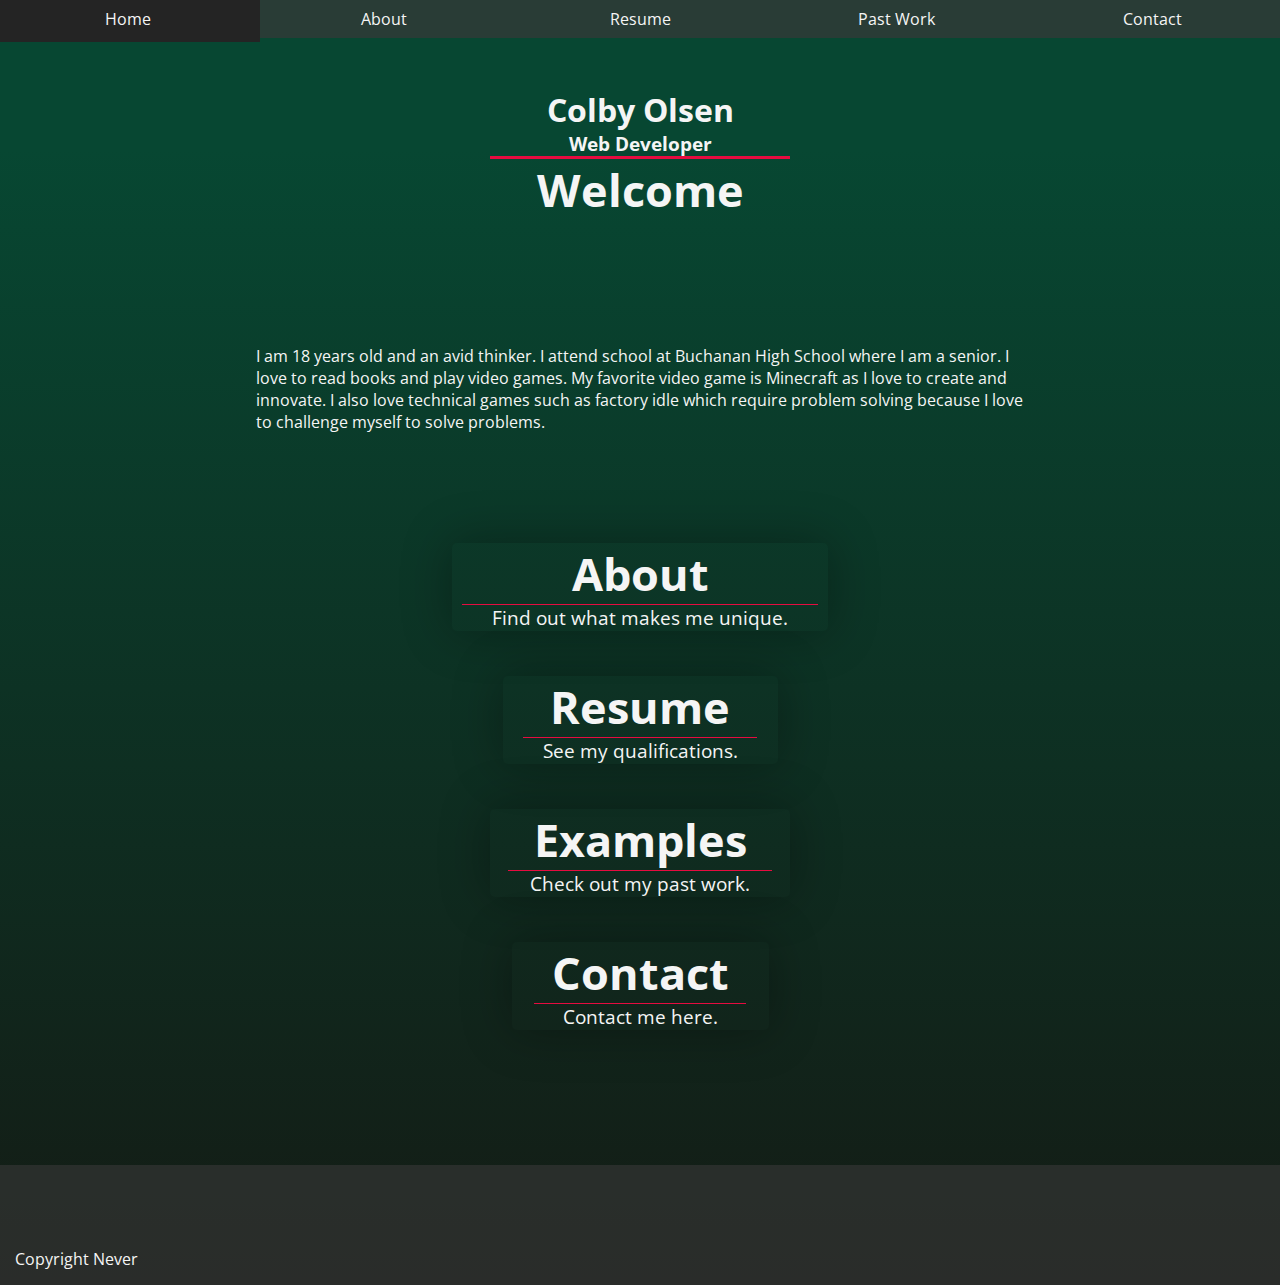
<file: Index.html>
<!DOCTYPE html>
<html lang="en">
<head>
    <meta charset="UTF-8">
    <meta http-equiv="X-UA-Compatible" content="IE=edge">
    <meta name="viewport" content="width=device-width, initial-scale=1.0">
    <title>Welcome</title>
    <link rel="stylesheet" href="Base.css">
    <link rel="preconnect" href="https://fonts.googleapis.com">
<link rel="preconnect" href="https://fonts.gstatic.com" crossorigin>
<link href="https://fonts.googleapis.com/css2?family=Open+Sans:wght@300;400;500;600;700;800&display=swap" rel="stylesheet">
</head>
<body>
    <header>
        <div class="navBar">
            <div class="navDiv" id="navDivHome">
                <a href="Index.html" class="navLink">
                    <p class="navp">
                        Home
                    </p>
                </a>
            </div>
            <div class="navDiv" id="navDivAbout">
                <a href="About.html" class="navLink">
                    <p class="navp">
                        About
                    </p>
                </a>
            </div>
            <div class="navDiv" id="navDivp">
                <a href="Resume.html" class="navLink">
                    <p class="navp">
                        Resume
                    </p>
                </a>
            </div>
            <div class="navDiv" id="navDivPast">
                <a href="PastWork.html" class="navLink" >
                    <p class="navp">
                        Past Work
                    </p>
                </a>
                <div class="dropDiv">
                    <a href="PastSites.html" class="navLink" >
                        <p class="navp">
                            Past Sites
                        </p>
                    </a>
                    <a href="PastRobotics.html" class="navLink" >
                        <p class="navp">
                            Past Robotics
                        </p>
                    </a>
                    <a href="PastWriting.html" class="navLink" >
                        <p class="navp">
                            Past Writing
                        </p>
                    </a>
                </div>
            </div>
            <div class="navDiv" id="navDivContact">
                <a href="Contact.html" class="navLink">
                    <p class="navp">
                        Contact
                    </p>
                </a>
            </div>
        </div>
        <div class="headtitle">
            <section class="nameAndTitle">
                <h1 class="name">Colby Olsen</h1>
                <h3 class="title">Web Developer</h3>
            </section>
            <h2 class="pageName">
                Welcome
            </h2>
        </div>
    </header>
    <main>
        <section class="midParagraph">
            <p class="midParagraphP">
                I am 18 years old and an avid thinker. I attend school at Buchanan High School where I am a senior. I love to read books and play video games. My favorite video game is Minecraft as I love to create and innovate. I also love technical games such as factory idle which require problem solving because I love to challenge myself to solve problems.
            </p>
        </section>
        <a href="About.html" class="pageLink">
            <h3 class="pageName">About</h3>
            <div class="dividerLine"></div>
            <p class="pageDiscriptor">Find out what makes me unique.</p>
        </a>
        <a href="Resume.html" class="pageLink">
            <h3 class="pageName">Resume</h3>
            <div class="dividerLine"></div>
            <p class="pageDiscriptor">See my qualifications.</p>
        </a>
        <a href="PastWork.html" class="pageLink">
            <h3 class="pageName">Examples</h3>
            <div class="dividerLine"></div>
            <p class="pageDiscriptor">Check out my past work.</p>
        </a>
        <a href="Contact.html" class="pageLink">
            <h3 class="pageName">Contact</h3>
            <div class="dividerLine"></div>
            <p class="pageDiscriptor">Contact me here.</p>
        </a>
    </main>
    <footer>
        <p class="copyright">Copyright Never</p>
    </footer>
 
</body>
</html>
</file>
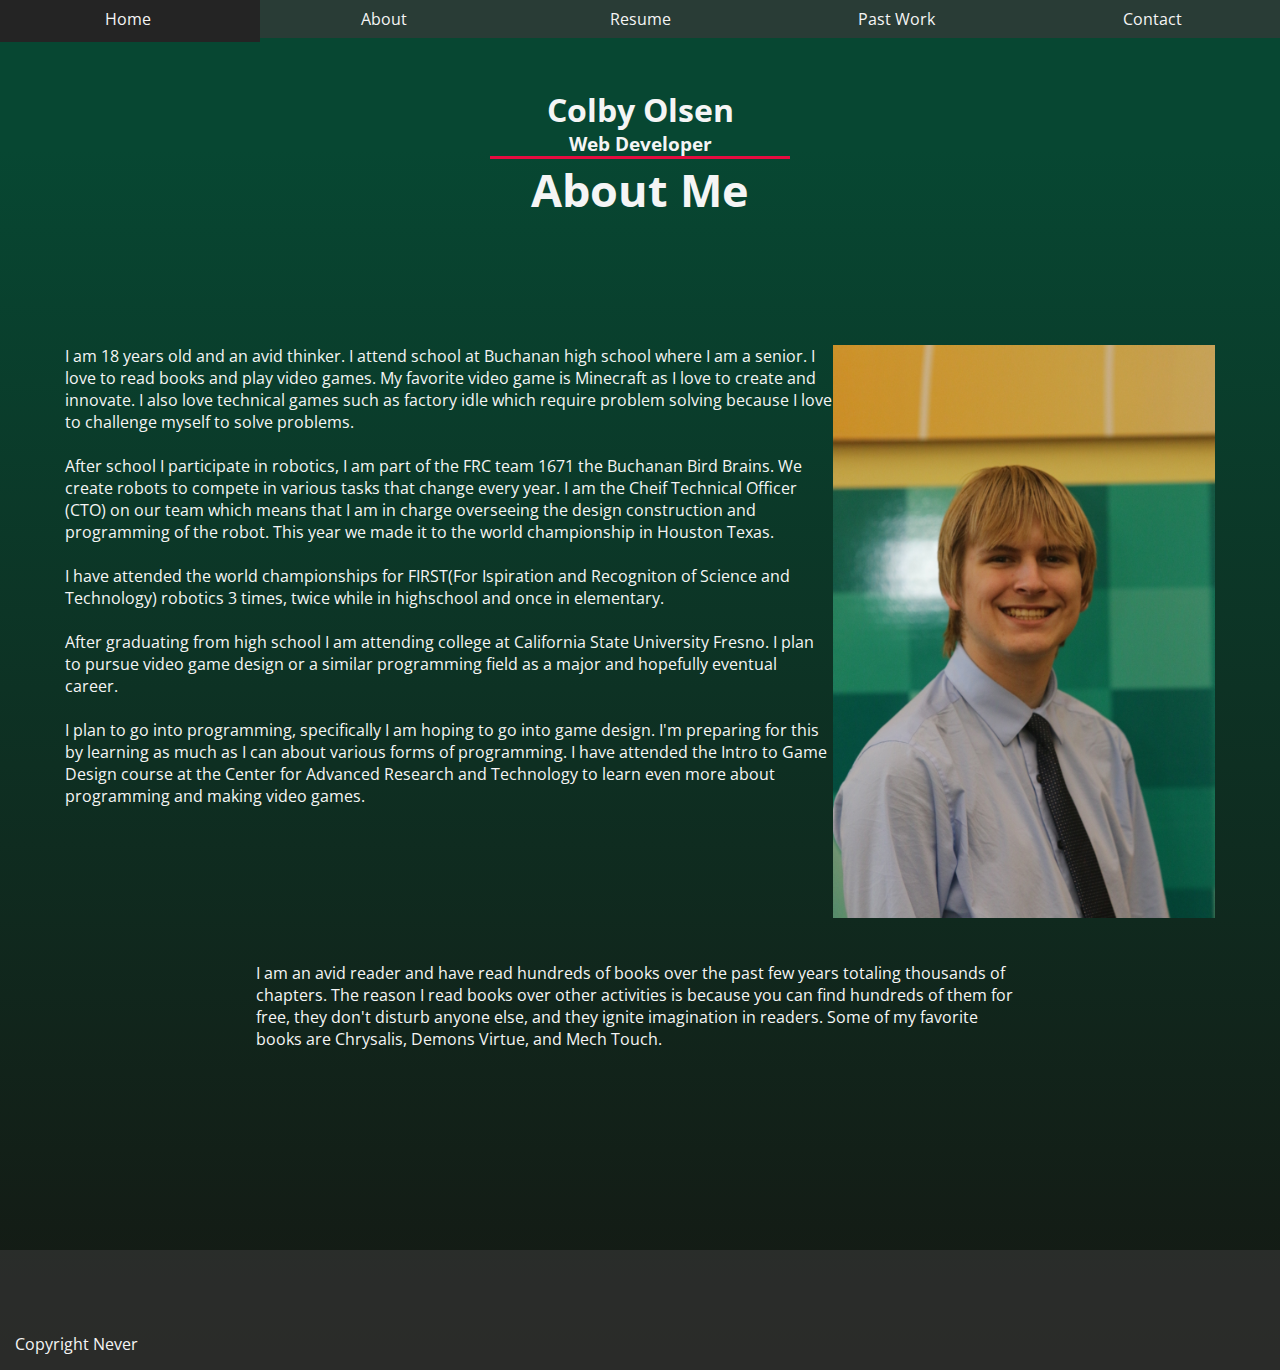
<file: About.html>
<!DOCTYPE html>
<html lang="en">
<head>
    <meta charset="UTF-8">
    <meta http-equiv="X-UA-Compatible" content="IE=edge">
    <meta name="viewport" content="width=device-width, initial-scale=1.0">
    <title>Welcome</title>
    <link rel="stylesheet" href="Base.css">
    <link rel="preconnect" href="https://fonts.googleapis.com">
<link rel="preconnect" href="https://fonts.gstatic.com" crossorigin>
<link href="https://fonts.googleapis.com/css2?family=Open+Sans:wght@300;400;500;600;700;800&display=swap" rel="stylesheet">
</head>
<body>
    <header>
        <div class="navBar">
            <div class="navDiv" id="navDivHome">
                <a href="Index.html" class="navLink">
                    <p class="navp">
                        Home
                    </p>
                </a>
            </div>
            <div class="navDiv" id="navDivAbout">
                <a href="About.html" class="navLink">
                    <p class="navp">
                        About
                    </p>
                </a>
            </div>
            <div class="navDiv" id="navDivp">
                <a href="Resume.html" class="navLink">
                    <p class="navp">
                        Resume
                    </p>
                </a>
            </div>
            <div class="navDiv" id="navDivPast">
                <a href="PastWork.html" class="navLink" >
                    <p class="navp">
                        Past Work
                    </p>
                </a>
                <div class="dropDiv">
                    <a href="PastSites.html" class="navLink" >
                        <p class="navp">
                            Past Sites
                        </p>
                    </a>
                    <a href="PastRobotics.html" class="navLink" >
                        <p class="navp">
                            Past Robotics
                        </p>
                    </a>
                    <a href="PastWriting.html" class="navLink" >
                        <p class="navp">
                            Past Writing
                        </p>
                    </a>
                </div>
            </div>
            <div class="navDiv" id="navDivContact">
                <a href="Contact.html" class="navLink">
                    <p class="navp">
                        Contact
                    </p>
                </a>
            </div>
        </div>
        <div class="headtitle">
            <section class="nameAndTitle">
                <h1 class="name">Colby Olsen</h1>
                <h3 class="title">Web Developer</h3>
            </section>
            <h2 class="pageName">
                About Me
            </h2>
        </div>
    </header>
    <main>
        <section class="midParagraphAb">
            <p class="midParagraphP">I am 18 years old and an avid thinker. I attend school at Buchanan high school where I am a senior. I love to read books and play video games. My favorite video game is Minecraft as I love to create and innovate. I also love technical games such as factory idle which require problem solving because I love to challenge myself to solve problems.

                <br><br>After school I participate in robotics, I am part of the FRC team 1671 the Buchanan Bird Brains. We create robots to compete in various tasks that change every year. I am the Cheif Technical Officer (CTO) on our team which means that I am in charge overseeing the design construction and programming of the robot. This year we made it to the world championship in Houston Texas.
                
                <br><br>I have attended the world championships for FIRST(For Ispiration and Recogniton of Science and Technology) robotics 3 times, twice while in highschool and once in elementary.
                
                <br><br>After graduating from high school I am attending college at California State University Fresno. I plan to pursue video game design or a similar programming field as a major and hopefully eventual career.
                
                <br><br>I plan to go into programming, specifically I am hoping to go into game design. I'm preparing for this by learning as much as I can about various forms of programming. I have attended the Intro to Game Design course at the Center for Advanced Research and Technology to learn even more about programming and making video games.
            </p>
            <img src="imgs/Portrait.JPG" alt="A portrait of me" class="Portrait">
            <p class="midParagraphP">
                <br><br>I am an avid reader and have read hundreds of books over the past few years totaling thousands of chapters. The reason I read books over other activities is because you can find hundreds of them for free, they don't disturb anyone else, and they ignite imagination in readers. Some of my favorite books are Chrysalis, Demons Virtue, and Mech Touch.
            </p>
        </section>
    </main>
    <footer>
        <p class="copyright">Copyright Never</p>
    </footer>
 
</body>
</html>
</file>
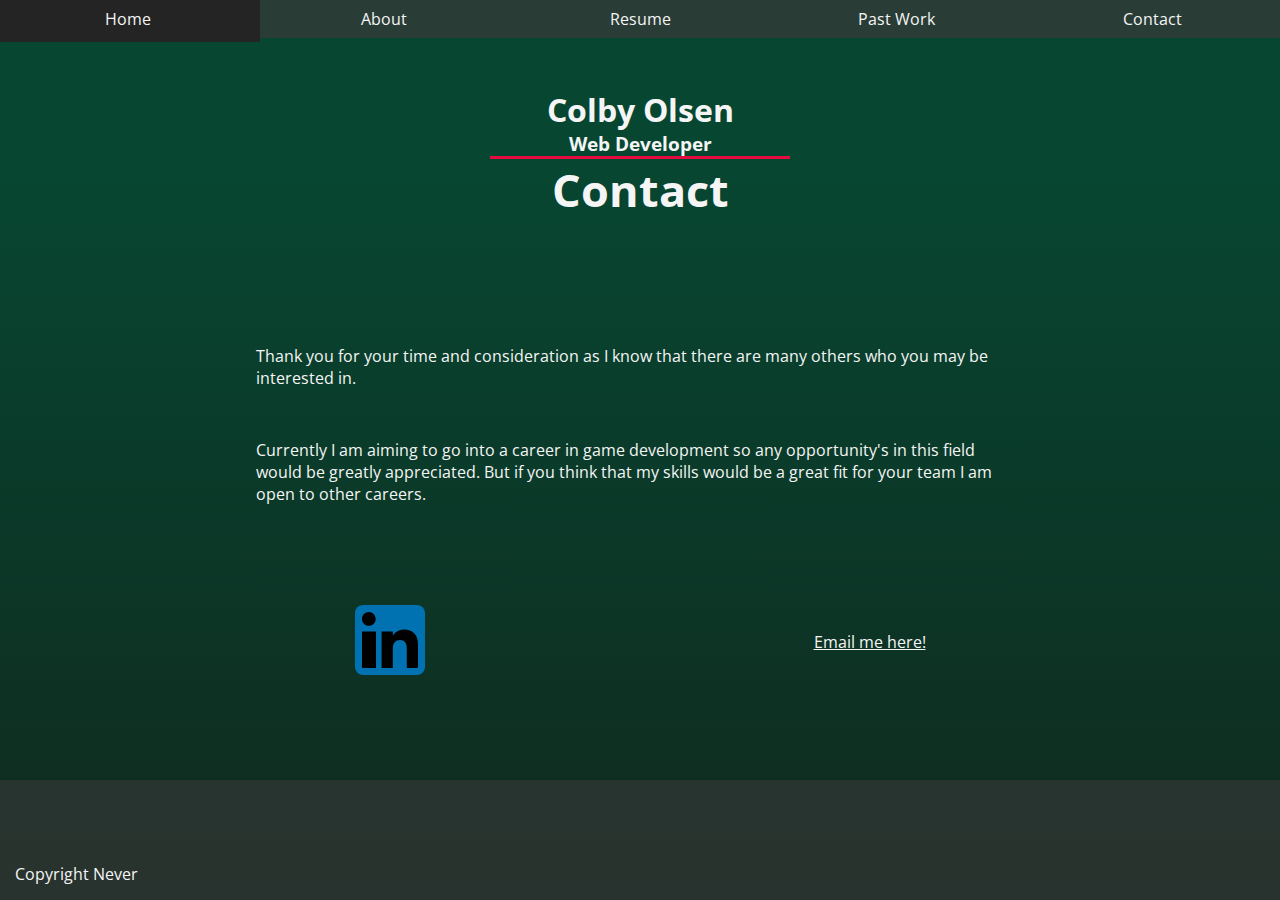
<file: Contact.html>
<!DOCTYPE html>
<html lang="en">
<head>
    <meta charset="UTF-8">
    <meta http-equiv="X-UA-Compatible" content="IE=edge">
    <meta name="viewport" content="width=device-width, initial-scale=1.0">
    <title>Welcome</title>
    <link rel="stylesheet" href="Base.css">
    <link rel="preconnect" href="https://fonts.googleapis.com">
<link rel="preconnect" href="https://fonts.gstatic.com" crossorigin>
<link href="https://fonts.googleapis.com/css2?family=Open+Sans:wght@300;400;500;600;700;800&display=swap" rel="stylesheet">
</head>
<body>
    <header>
        <div class="navBar">
            <div class="navDiv" id="navDivHome">
                <a href="Index.html" class="navLink">
                    <p class="navp">
                        Home
                    </p>
                </a>
            </div>
            <div class="navDiv" id="navDivAbout">
                <a href="About.html" class="navLink">
                    <p class="navp">
                        About
                    </p>
                </a>
            </div>
            <div class="navDiv" id="navDivp">
                <a href="Resume.html" class="navLink">
                    <p class="navp">
                        Resume
                    </p>
                </a>
            </div>
            <div class="navDiv" id="navDivPast">
                <a href="PastWork.html" class="navLink" >
                    <p class="navp">
                        Past Work
                    </p>
                </a>
                <div class="dropDiv">
                    <a href="PastSites.html" class="navLink" >
                        <p class="navp">
                            Past Sites
                        </p>
                    </a>
                    <a href="PastRobotics.html" class="navLink" >
                        <p class="navp">
                            Past Robotics
                        </p>
                    </a>
                    <a href="PastWriting.html" class="navLink" >
                        <p class="navp">
                            Past Writing
                        </p>
                    </a>
                </div>
            </div>
            <div class="navDiv" id="navDivContact">
                <a href="Contact.html" class="navLink">
                    <p class="navp">
                        Contact
                    </p>
                </a>
            </div>
        </div>
        <div class="headtitle">
            <section class="nameAndTitle">
                <h1 class="name">Colby Olsen</h1>
                <h3 class="title">Web Developer</h3>
            </section>
            <h2 class="pageName">
                Contact
            </h2>
        </div>
    </header>
    <main>
        <section class="midParagraph">
            <p class="midParagraphP">Thank you for your time and consideration as I know that there are many others who you may be interested in.</p>
            <p class="midParagraphPM">Currently I am aiming to go into a career in game development so any opportunity's in this field would be greatly appreciated. But if you think that my skills would be a great fit for your team I am open to other careers.</p>
        </section>
        <div class="contactHolder">
            <a href="https://www.linkedin.com/in/colby-olsen-565b68272/" class="linkedInLink">
                <img class="linkedInIcon" src="imgs/linkedin-161-svgrepo-com.svg" alt="LinkedIn icon">
            </a>
            <a href="mailto:hire+colbyolsen2006@gmail.com" class="emailMe">Email me here!</a>
        </div>
    </main>
    <footer>
        <p class="copyright">Copyright Never</p>
    </footer>
 
</body>
</html>
</file>
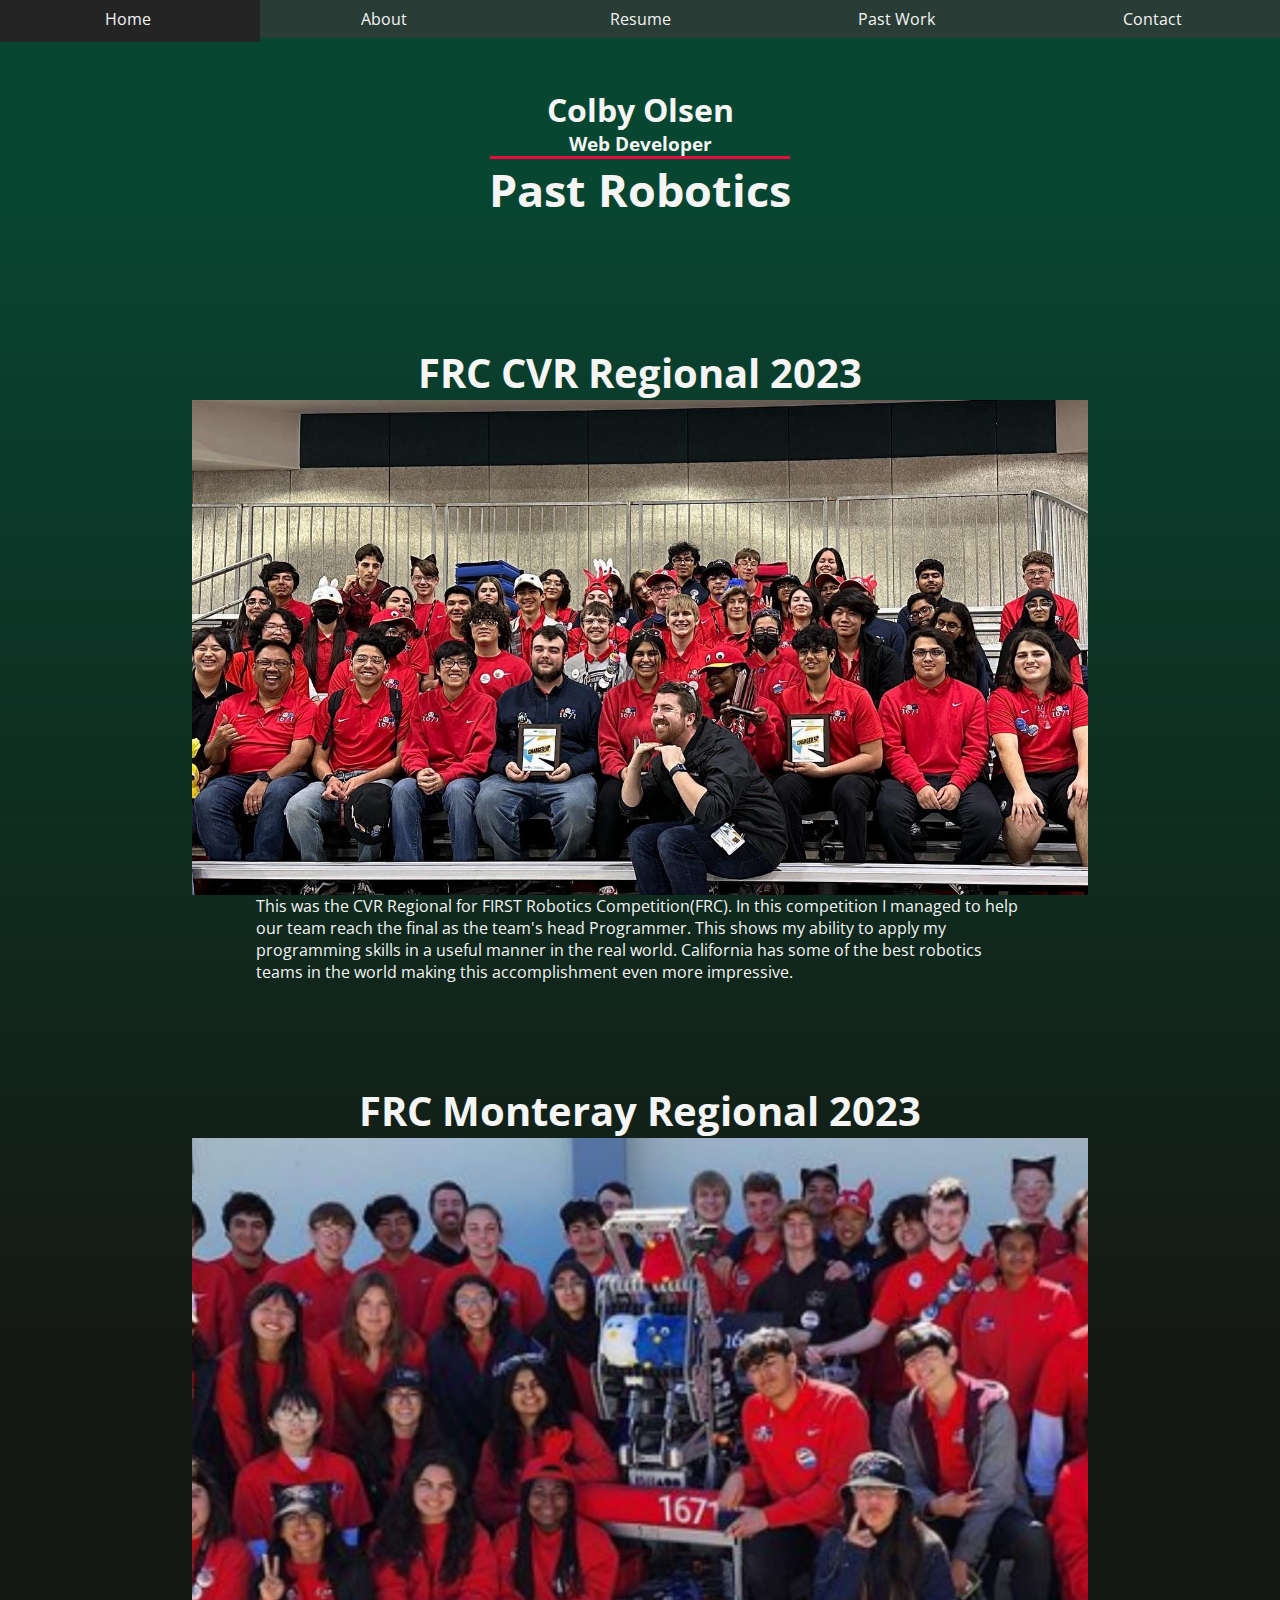
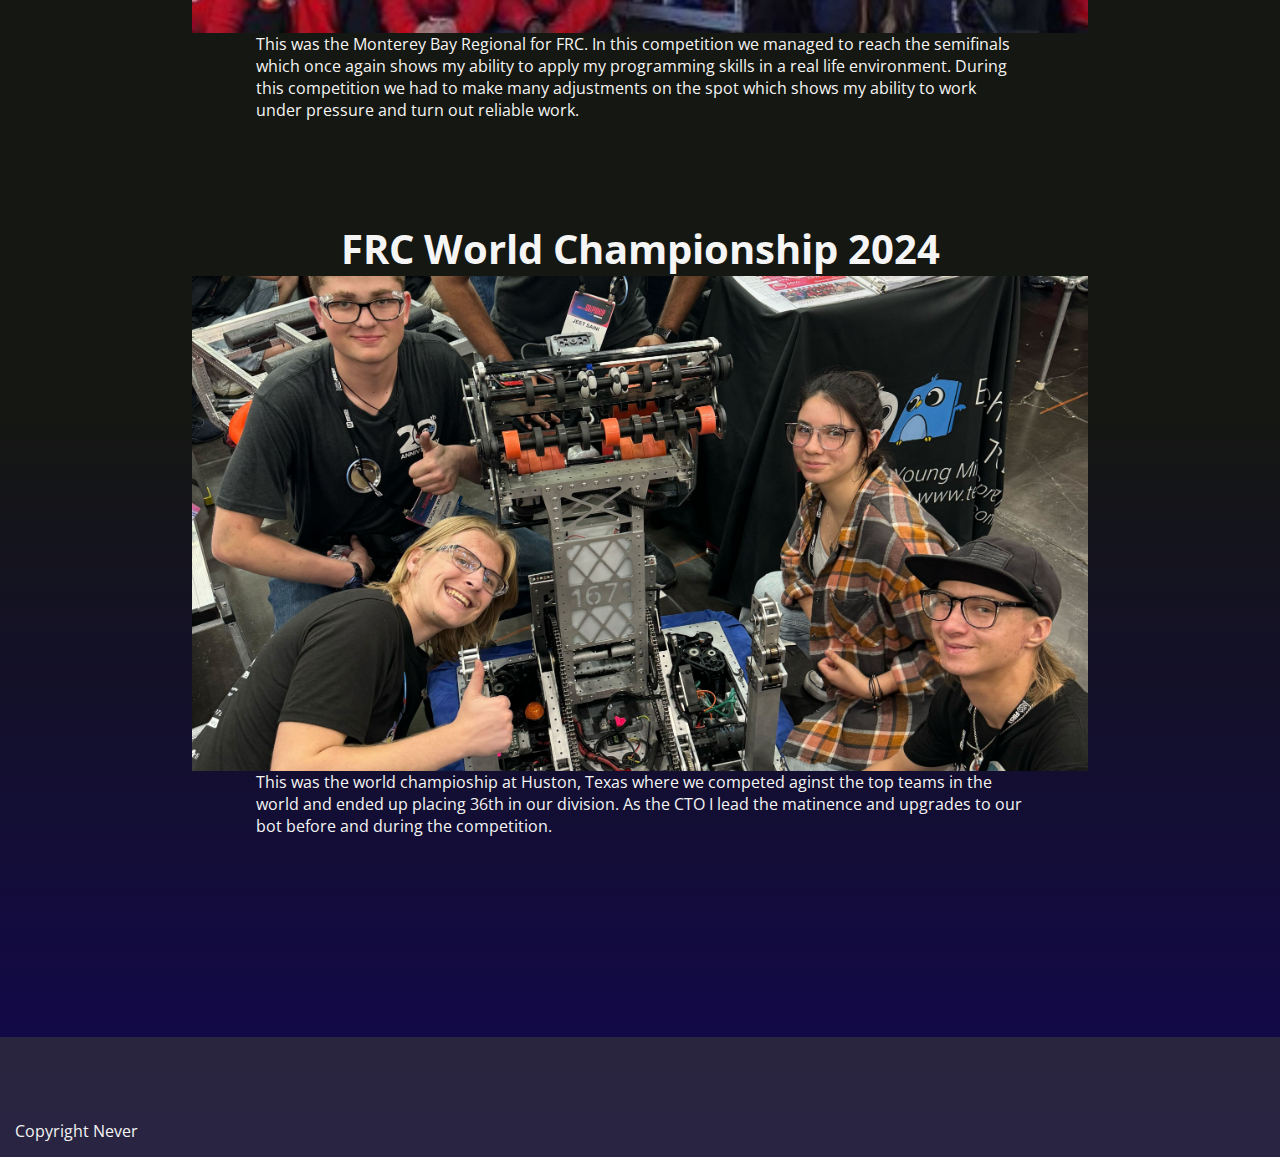
<file: PastRobotics.html>
<!DOCTYPE html>
<html lang="en">
<head>
    <meta charset="UTF-8">
    <meta http-equiv="X-UA-Compatible" content="IE=edge">
    <meta name="viewport" content="width=device-width, initial-scale=1.0">
    <title>Welcome</title>
    <link rel="stylesheet" href="Base.css">
    <link rel="preconnect" href="https://fonts.googleapis.com">
<link rel="preconnect" href="https://fonts.gstatic.com" crossorigin>
<link href="https://fonts.googleapis.com/css2?family=Open+Sans:wght@300;400;500;600;700;800&display=swap" rel="stylesheet">
</head>
<body>
    <header>
        <div class="navBar">
            <div class="navDiv" id="navDivHome">
                <a href="Index.html" class="navLink">
                    <p class="navp">
                        Home
                    </p>
                </a>
            </div>
            <div class="navDiv" id="navDivAbout">
                <a href="About.html" class="navLink">
                    <p class="navp">
                        About
                    </p>
                </a>
            </div>
            <div class="navDiv" id="navDivp">
                <a href="Resume.html" class="navLink">
                    <p class="navp">
                        Resume
                    </p>
                </a>
            </div>
            <div class="navDiv" id="navDivPast">
                <a href="PastWork.html" class="navLink" >
                    <p class="navp">
                        Past Work
                    </p>
                </a>
                <div class="dropDiv">
                    <a href="PastSites.html" class="navLink" >
                        <p class="navp">
                            Past Sites
                        </p>
                    </a>
                    <a href="PastRobotics.html" class="navLink" >
                        <p class="navp">
                            Past Robotics
                        </p>
                    </a>
                    <a href="PastWriting.html" class="navLink" >
                        <p class="navp">
                            Past Writing
                        </p>
                    </a>
                </div>
            </div>
            <div class="navDiv" id="navDivContact">
                <a href="Contact.html" class="navLink">
                    <p class="navp">
                        Contact
                    </p>
                </a>
            </div>
        </div>
        <div class="headtitle">
            <section class="nameAndTitle">
                <h1 class="name">Colby Olsen</h1>
                <h3 class="title">Web Developer</h3>
            </section>
            <h2 class="pageName">
                Past Robotics
            </h2>
        </div>
    </header>
    <main>
        <h3 class="sectionHeader">FRC CVR Regional 2023</h3>
        <img class="mainPhotoRob" src="imgs/CVR.jpg" alt="A photo of my robotics team at the CVR Regeonal">
        <section class="midParagraph">
            <p class="midParagraphP">This was the CVR Regional for FIRST Robotics Competition(FRC). In this competition I managed to help our team reach the final as the team's head Programmer. This shows my ability to apply my programming skills in a useful manner in the real world. California has some of the best robotics teams in the world making this accomplishment even more impressive.</p>
        </section>
        <h3 class="sectionHeader">FRC Monteray Regional 2023</h3>
        <img class="mainPhotoRob" src="imgs/Monteray.jpg" alt="A photo of my robotics team at the Monteray Regeonal">
        <section class="midParagraph">
            <p class="midParagraphP">This was the Monterey Bay Regional for FRC. In this competition we managed to reach the semifinals which once again shows my ability to apply my programming skills in a real life environment. During this competition we had to make many adjustments on the spot which shows my ability to work under pressure and turn out reliable work.</p>
        </section>
        <h3 class="sectionHeader">FRC World Championship 2024</h3>
        <img class="mainPhotoRob" src="imgs/Worlds.jpg" alt="A photo of my robotics team at the World championships">
        <section class="midParagraph">
            <p class="midParagraphP">This was the world champioship at Huston, Texas where we competed aginst the top teams in the world and ended up placing 36th in our division. As the CTO I lead the matinence and upgrades to our bot before and during the competition.</p>
        </section>
    </main>
    <footer>
        <p class="copyright">Copyright Never</p>
    </footer>
</body>
</html>
</file>
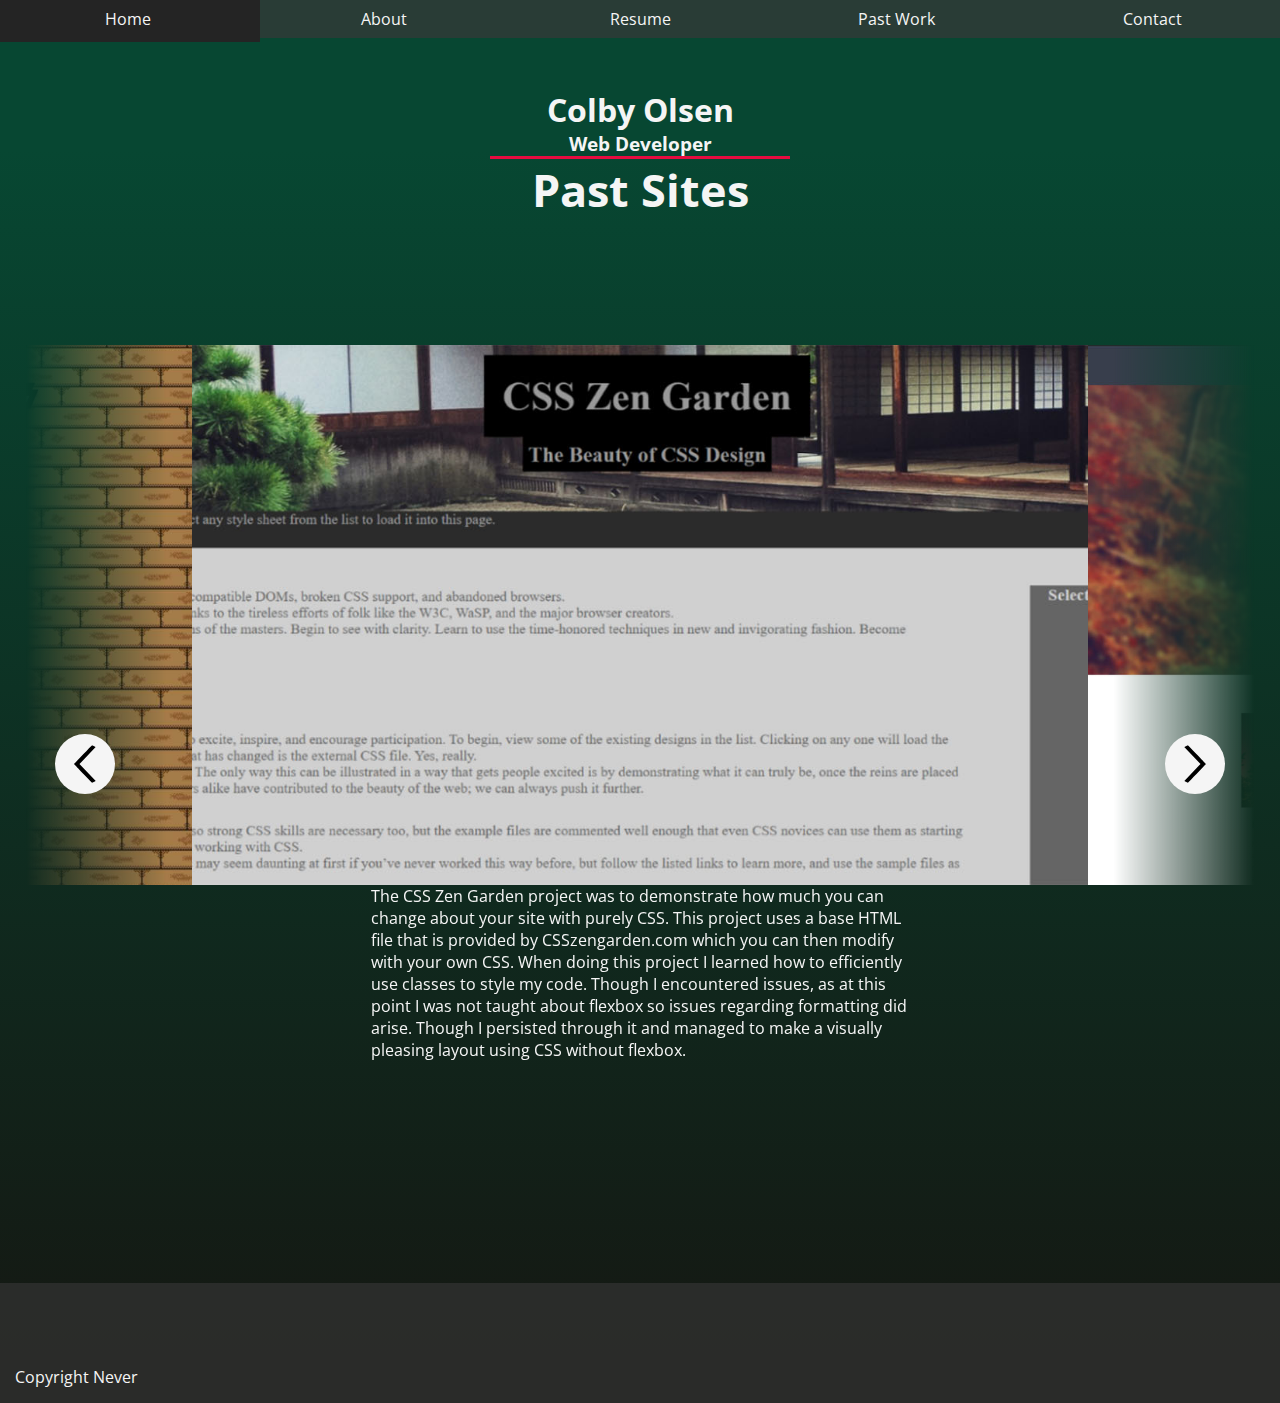
<file: PastSites.html>
<!DOCTYPE html>
<html lang="en">
<head>
    <meta charset="UTF-8">
    <meta http-equiv="X-UA-Compatible" content="IE=edge">
    <meta name="viewport" content="width=device-width, initial-scale=1.0">
    <title>Welcome</title>
    <link rel="stylesheet" href="Base.css">
    <link rel="preconnect" href="https://fonts.googleapis.com">
<link rel="preconnect" href="https://fonts.gstatic.com" crossorigin>
<link href="https://fonts.googleapis.com/css2?family=Open+Sans:wght@300;400;500;600;700;800&display=swap" rel="stylesheet">
</head>
<body>
    <header>
        <div class="navBar">
            <div class="navDiv" id="navDivHome">
                <a href="Index.html" class="navLink">
                    <p class="navp">
                        Home
                    </p>
                </a>
            </div>
            <div class="navDiv" id="navDivAbout">
                <a href="About.html" class="navLink">
                    <p class="navp">
                        About
                    </p>
                </a>
            </div>
            <div class="navDiv" id="navDivp">
                <a href="Resume.html" class="navLink">
                    <p class="navp">
                        Resume
                    </p>
                </a>
            </div>
            <div class="navDiv" id="navDivPast">
                <a href="PastWork.html" class="navLink" >
                    <p class="navp">
                        Past Work
                    </p>
                </a>
                <div class="dropDiv">
                    <a href="PastSites.html" class="navLink" >
                        <p class="navp">
                            Past Sites
                        </p>
                    </a>
                    <a href="PastRobotics.html" class="navLink" >
                        <p class="navp">
                            Past Robotics
                        </p>
                    </a>
                    <a href="PastWriting.html" class="navLink" >
                        <p class="navp">
                            Past Writing
                        </p>
                    </a>
                </div>
            </div>
            <div class="navDiv" id="navDivContact">
                <a href="Contact.html" class="navLink">
                    <p class="navp">
                        Contact
                    </p>
                </a>
            </div>
        </div>
        <div class="headtitle">
            <section class="nameAndTitle">
                <h1 class="name">Colby Olsen</h1>
                <h3 class="title">Web Developer</h3>
            </section>
            <h2 class="pageName">
                Past Sites
            </h2>
        </div>
    </header>
    <main>
        <div class="carouselBox">
            <img src="imgs/arrow-left-334-svgrepo-com.svg" alt="Arrow to the left" id="leftCarouselArrow" class="carouselArrow">
            <div class="carousel" id="carousel">
                <a href="https://scalawag-seas.netlify.app/" class="carouselPannel carouselPannelFirst">
                    <img class="mainPhotoSite" src="imgs/Scala.jpg" alt="A photo of my web game Scalawag Seas">
                    <section class="midParagraph">
                        <p class="midParagraphP">Scalawag Seas was a project to develop our JavaScript skills even more and thus we recreated/created a game based on a game we find interesting. This was very difficult for my group as we chose Battle Tech as our base game which is very in depth and complex. We also had issues with the multiplayer client we were using interacting with the network we used. But we persevered and collaborated to learn many things about using WebRTC and making such an intricate system run without hanging up.</p>
                    </section>
                </a>
                <a href="" class="carouselPannel">
                    <img class="mainPhotoSite" src="imgs/zen.jpg" alt="A photo of my CSS Zen Garden website">
                    <section class="midParagraph">
                        <p class="midParagraphP">The CSS Zen Garden project was to demonstrate how much you can change about your site with purely CSS. This project uses a base HTML file that is provided by CSSzengarden.com which you can then modify with your own CSS. When doing this project I learned how to efficiently use classes to style my code. Though I encountered issues, as at this point I was not taught about flexbox so issues regarding formatting did arise. Though I persisted through it and managed to make a visually pleasing layout using CSS without flexbox.</p>
                    </section>
                </a>
                <a href="" class="carouselPannel">
                    <img class="mainPhotoSite" src="imgs/layout.jpg" alt="A photo of my Web Layout Practice website">
                    <section class="midParagraph">
                        <p class="midParagraphP">The Web Layout Practice project demonstrates my skills to create a website according to a premade design. This shows that if given a design for a site I can create the actual site to match the design. This project taught how to make sites fit the specifications that were given and to match proportions of the design. It was difficult to preserve the view of the site while also taking into account other screen sizes, in order to solve this issue I had to investigate ways of maintaining the proportions of the page as the screen changed.</p>
                    </section>
                </a>
                <a href="" class="carouselPannel">
                    <img class="mainPhotoSite" src="imgs/Budget.jpg" alt="A photo of my Budget Planning website">
                    <section class="midParagraph">
                        <p class="midParagraphP">The Budget Calculator project was used as an introduction to JavaScript and shows that I can create a functioning site using JavaScript. This site calculates how much money you have to spend after taxes and doing your monthly bills. This site was a great introduction to JavaScript and taught me a lot about how to make a good site with JavaScript. A challenge I had with this site was optimizing the code to be as simple as possible, but after reflecting on the issue I managed to make a simplified version of the code that worked efficiently.</p>
                    </section>
                </a>
            </div>
            <img src="imgs/arrow-left-334-svgrepo-com.svg" alt="Arrow to the right" id="rightCarouselArrow" class="carouselArrow" style="transform: rotate(180deg);">
        </div>
    </main>
    <footer>
        <p class="copyright">Copyright Never</p>
    </footer>
    <script src="Sites.js"></script>
</body>
</html>
</file>
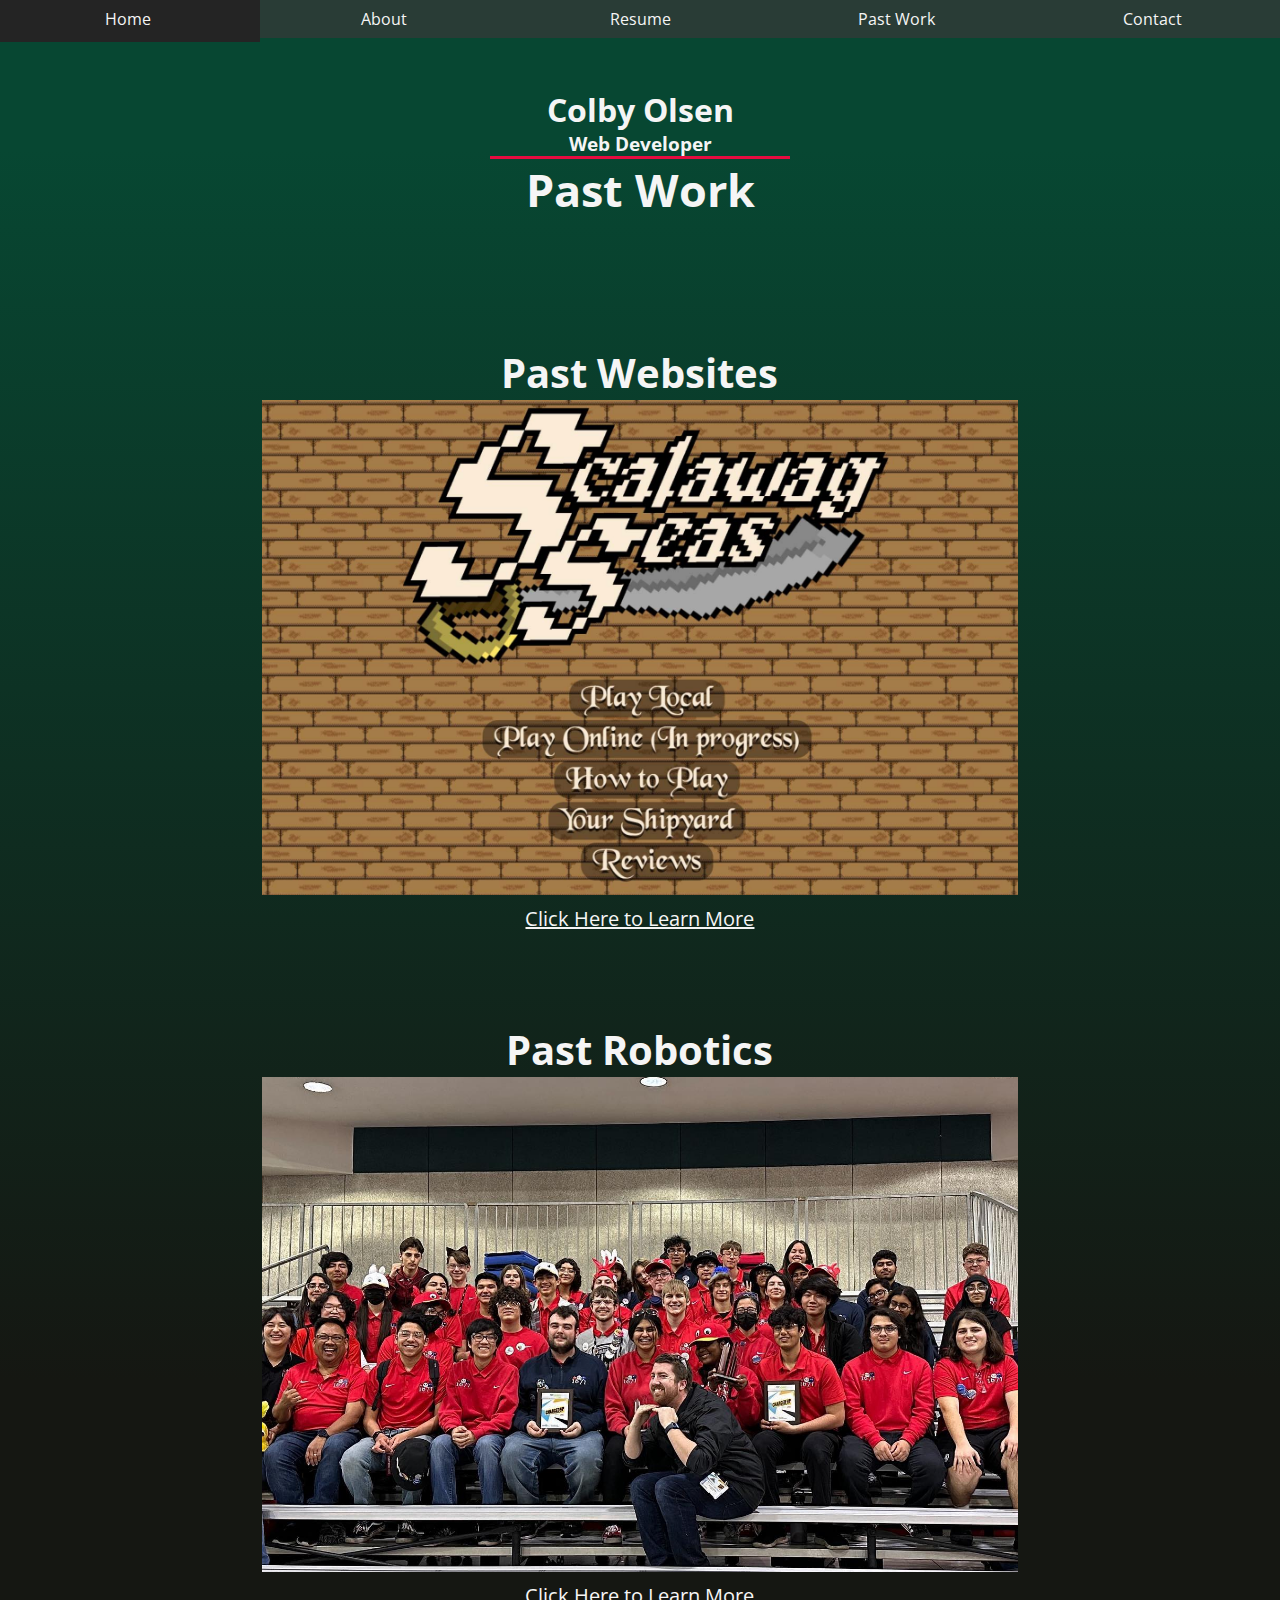
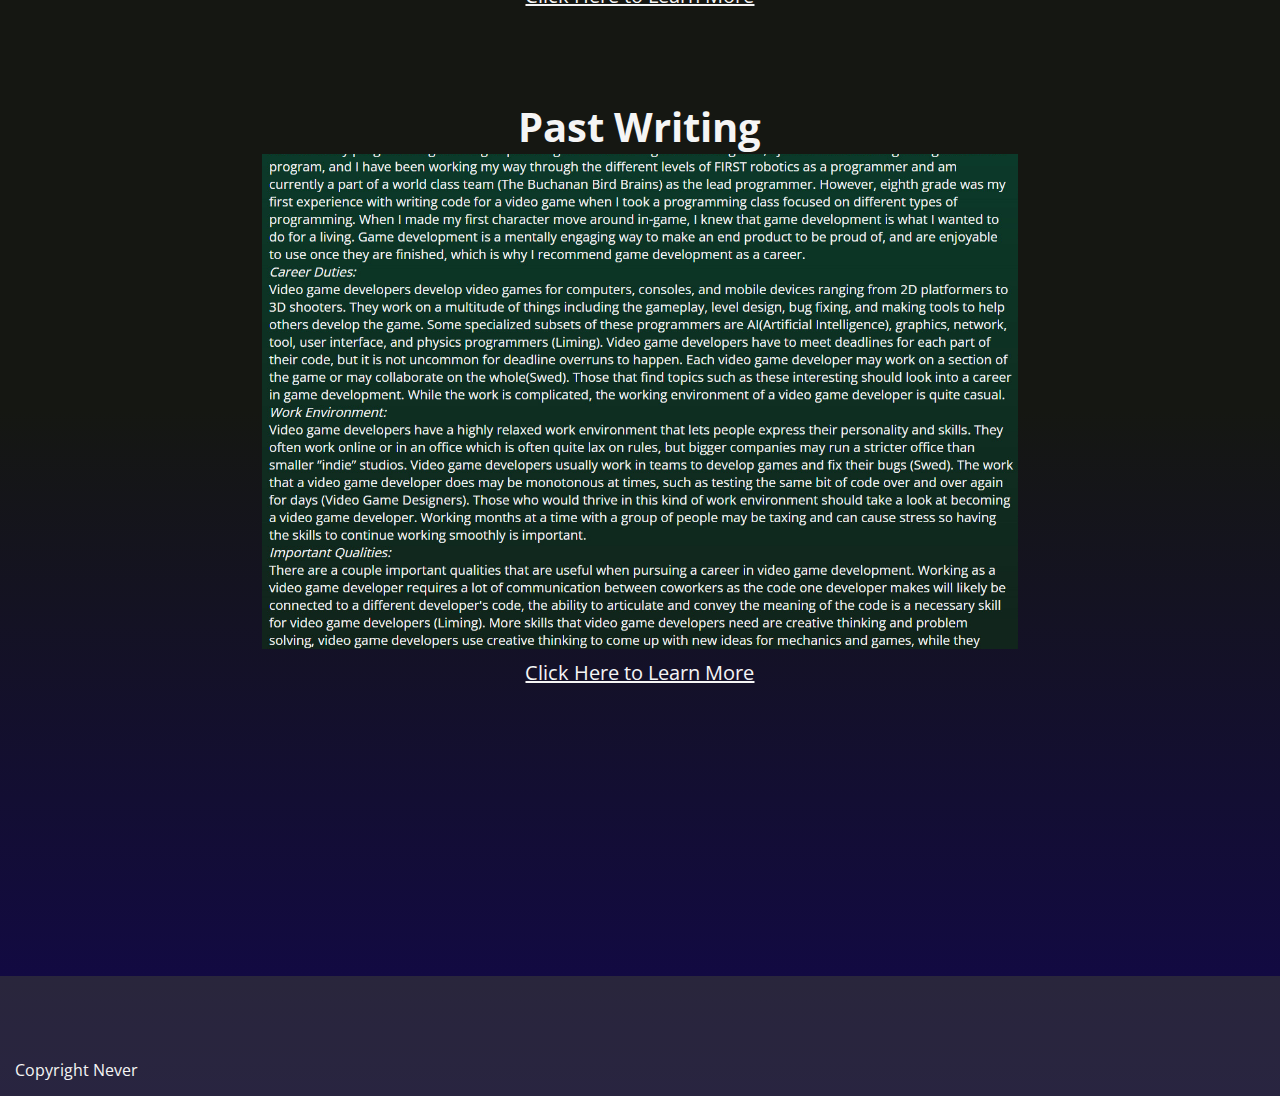
<file: PastWork.html>
<!DOCTYPE html>
<html lang="en">
<head>
    <meta charset="UTF-8">
    <meta http-equiv="X-UA-Compatible" content="IE=edge">
    <meta name="viewport" content="width=device-width, initial-scale=1.0">
    <title>Welcome</title>
    <link rel="stylesheet" href="Base.css">
    <link rel="preconnect" href="https://fonts.googleapis.com">
<link rel="preconnect" href="https://fonts.gstatic.com" crossorigin>
<link href="https://fonts.googleapis.com/css2?family=Open+Sans:wght@300;400;500;600;700;800&display=swap" rel="stylesheet">
</head>
<body>
    <header>
        <div class="navBar">
            <div class="navDiv" id="navDivHome">
                <a href="Index.html" class="navLink">
                    <p class="navp">
                        Home
                    </p>
                </a>
            </div>
            <div class="navDiv" id="navDivAbout">
                <a href="About.html" class="navLink">
                    <p class="navp">
                        About
                    </p>
                </a>
            </div>
            <div class="navDiv" id="navDivp">
                <a href="Resume.html" class="navLink">
                    <p class="navp">
                        Resume
                    </p>
                </a>
            </div>
            <div class="navDiv" id="navDivPast">
                <a href="PastWork.html" class="navLink" >
                    <p class="navp">
                        Past Work
                    </p>
                </a>
                <div class="dropDiv">
                    <a href="PastSites.html" class="navLink" >
                        <p class="navp">
                            Past Sites
                        </p>
                    </a>
                    <a href="PastRobotics.html" class="navLink" >
                        <p class="navp">
                            Past Robotics
                        </p>
                    </a>
                    <a href="PastWriting.html" class="navLink" >
                        <p class="navp">
                            Past Writing
                        </p>
                    </a>
                </div>
            </div>
            <div class="navDiv" id="navDivContact">
                <a href="Contact.html" class="navLink">
                    <p class="navp">
                        Contact
                    </p>
                </a>
            </div>
        </div>
        <div class="headtitle">
            <section class="nameAndTitle">
                <h1 class="name">Colby Olsen</h1>
                <h3 class="title">Web Developer</h3>
            </section>
            <h2 class="pageName">
                Past Work
            </h2>
        </div>
    </header>
    <main>
        <section class="midParagraphEssay">
            <h3 class="sectionHeader">Past Websites</h3>
            <img class="mainPhoto" src="imgs/Scala.jpg" alt="A photo of my web game Scalawag Seas">
            <a class="seeWork" href="PastSites.html">Click Here to Learn More</a>
            <h3 class="sectionHeader">Past Robotics</h3>
            <img class="mainPhoto" src="imgs/CVR.jpg" alt="A photo of my Robotics team">
            <a class="seeWork" href="PastRobotics.html">Click Here to Learn More</a>
            <h3 class="sectionHeader">Past Writing</h3>
            <img class="mainPhoto" src="imgs/essay.jpg" alt="A photo of one of my essays">
            <a class="seeWork" href="PastWriting.html">Click Here to Learn More</a>
        </section>
    </main>
    <footer>
        <p class="copyright">Copyright Never</p>
    </footer>
 
</body>
</html>
</file>
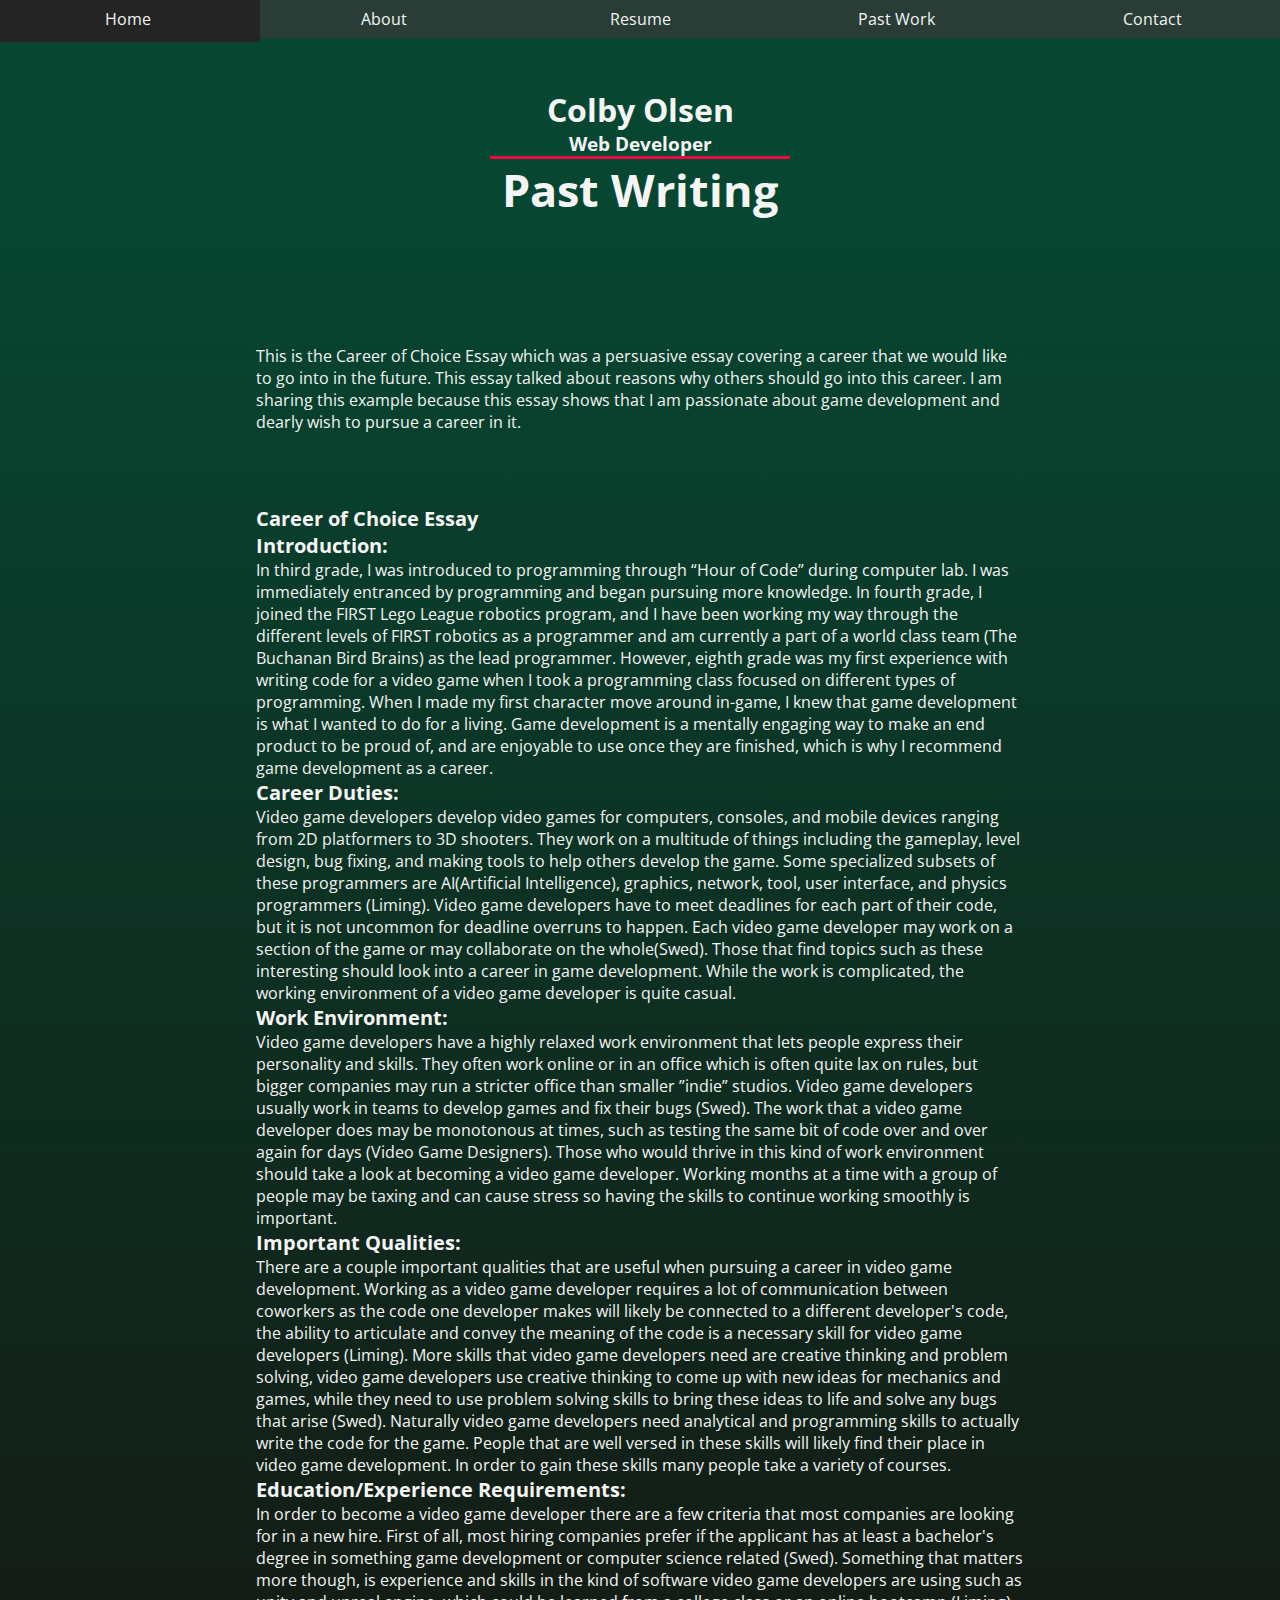
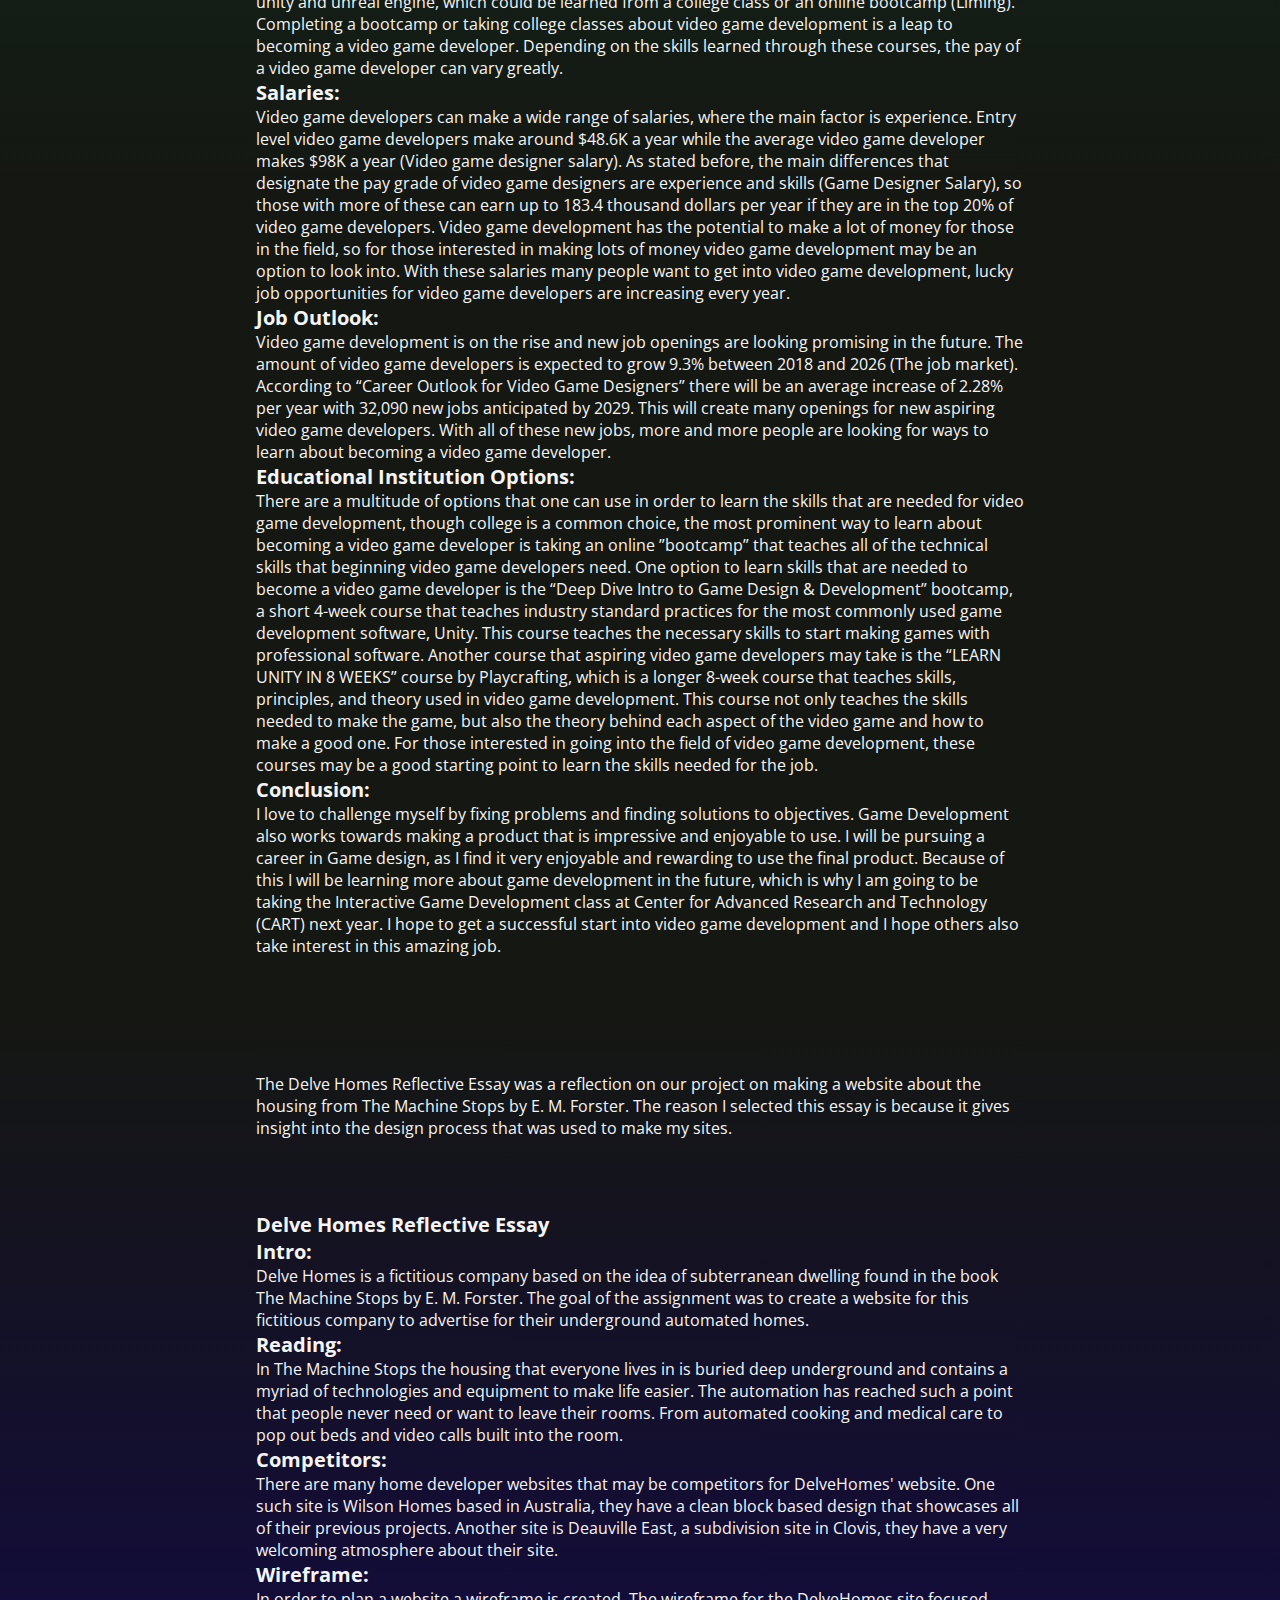
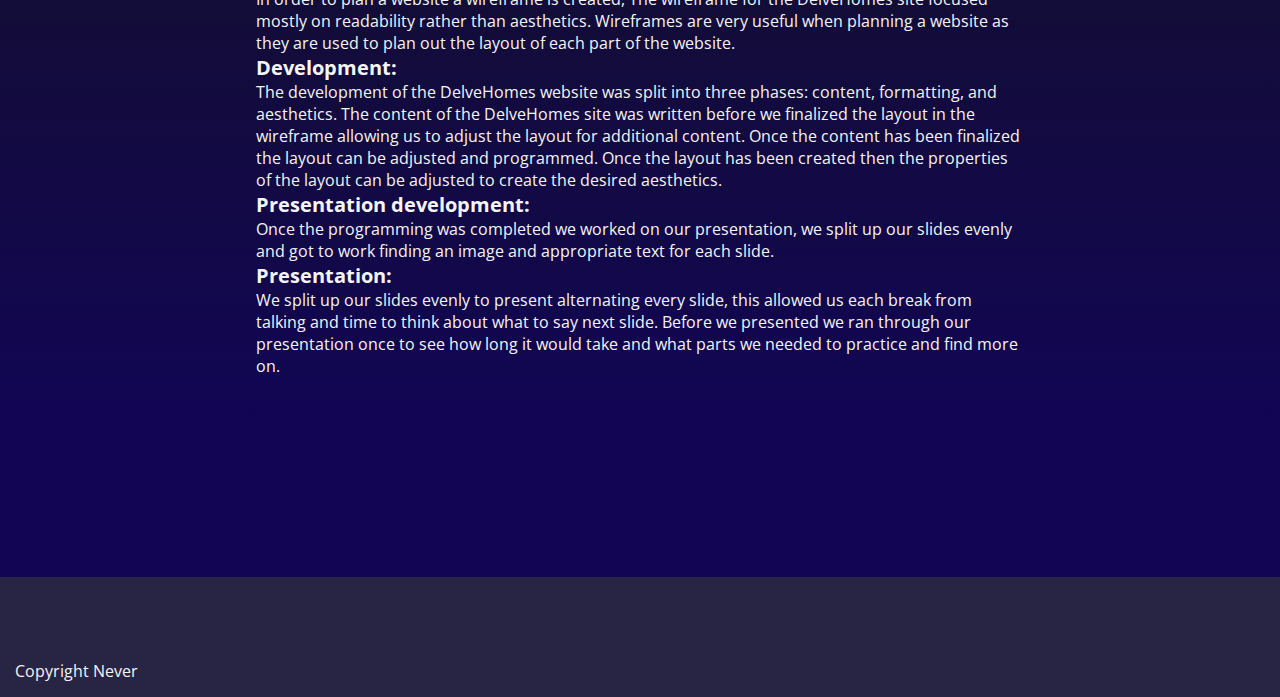
<file: PastWriting.html>
<!DOCTYPE html>
<html lang="en">
<head>
    <meta charset="UTF-8">
    <meta http-equiv="X-UA-Compatible" content="IE=edge">
    <meta name="viewport" content="width=device-width, initial-scale=1.0">
    <title>Welcome</title>
    <link rel="stylesheet" href="Base.css">
    <link rel="preconnect" href="https://fonts.googleapis.com">
<link rel="preconnect" href="https://fonts.gstatic.com" crossorigin>
<link href="https://fonts.googleapis.com/css2?family=Open+Sans:wght@300;400;500;600;700;800&display=swap" rel="stylesheet">
</head>
<body>
    <header>
        <div class="navBar">
            <div class="navDiv" id="navDivHome">
                <a href="Index.html" class="navLink">
                    <p class="navp">
                        Home
                    </p>
                </a>
            </div>
            <div class="navDiv" id="navDivAbout">
                <a href="About.html" class="navLink">
                    <p class="navp">
                        About
                    </p>
                </a>
            </div>
            <div class="navDiv" id="navDivp">
                <a href="Resume.html" class="navLink">
                    <p class="navp">
                        Resume
                    </p>
                </a>
            </div>
            <div class="navDiv" id="navDivPast">
                <a href="PastWork.html" class="navLink" >
                    <p class="navp">
                        Past Work
                    </p>
                </a>
                <div class="dropDiv">
                    <a href="PastSites.html" class="navLink" >
                        <p class="navp">
                            Past Sites
                        </p>
                    </a>
                    <a href="PastRobotics.html" class="navLink" >
                        <p class="navp">
                            Past Robotics
                        </p>
                    </a>
                    <a href="PastWriting.html" class="navLink" >
                        <p class="navp">
                            Past Writing
                        </p>
                    </a>
                </div>
            </div>
            <div class="navDiv" id="navDivContact">
                <a href="Contact.html" class="navLink">
                    <p class="navp">
                        Contact
                    </p>
                </a>
            </div>
        </div>
        <div class="headtitle">
            <section class="nameAndTitle">
                <h1 class="name">Colby Olsen</h1>
                <h3 class="title">Web Developer</h3>
            </section>
            <h2 class="pageName">
                Past Writing
            </h2>
        </div>
    </header>
    <main>
        <section class="midParagraphEssay">
            <p class="midParagraphP">This is the Career of Choice Essay which was a persuasive essay covering a career that we would like to go into in the future. This essay talked about reasons why others should go into this career. I am sharing this example because this essay shows that I am passionate about game development and dearly wish to pursue a career in it.</p><br>
            <p class="midParagraphPM">
                <em>Career of Choice Essay</em>
                <br><em>Introduction:</em>
                <br>In third grade, I was introduced to programming through “Hour of Code” during computer lab. I was immediately entranced by programming and began pursuing more knowledge. In fourth grade, I joined the FIRST Lego League robotics program, and I have been working my way through the different levels of FIRST robotics as a programmer and am currently a part of a world class team (The Buchanan Bird Brains) as the lead programmer. However, eighth grade was my first experience with writing code for a video game when I took a programming class focused on different types of programming. When I made my first character move around in-game, I knew that game development is what I wanted to do for a living. Game development is a mentally engaging way to make an end product to be proud of, and are enjoyable to use once they are finished, which is why I recommend game development as a career.

                <br><em>Career Duties:</em>
                <br>Video game developers develop video games for computers, consoles, and mobile devices ranging from 2D platformers to 3D shooters. They work on a multitude of things including the gameplay, level design, bug fixing, and making tools to help others develop the game. Some specialized subsets of these programmers are AI(Artificial Intelligence), graphics, network, tool, user interface, and physics programmers (Liming). Video game developers have to meet deadlines for each part of their code, but it is not uncommon for deadline overruns to happen. Each video game developer may work on a section of the game or may collaborate on the whole(Swed). Those that find topics such as these interesting should look into a career in game development. While the work is complicated, the working environment of a video game developer is quite casual.

                <br><em>Work Environment:</em>
                <br>Video game developers have a highly relaxed work environment that lets people express their personality and skills. They often work online or in an office which is often quite lax on rules, but bigger companies may run a stricter office than smaller ”indie” studios. Video game developers usually work in teams to develop games and fix their bugs (Swed). The work that a video game developer does may be monotonous at times, such as testing the same bit of code over and over again for days (Video Game Designers). Those who would thrive in this kind of work environment should take a look at becoming a video game developer. Working months at a time with a group of people may be taxing and can cause stress so having the skills to continue working smoothly is important.

                <br><em>Important Qualities:</em>
                <br>There are a couple important qualities that are useful when pursuing a career in video game development. Working as a video game developer requires a lot of communication between coworkers as the code one developer makes will likely be connected to a different developer's code, the ability to articulate and convey the meaning of the code is a necessary skill for video game developers (Liming). More skills that video game developers need are creative thinking and problem solving, video game developers use creative thinking to come up with new ideas for mechanics and games, while they need to use problem solving skills to bring these ideas to life and solve any bugs that arise (Swed). Naturally video game developers need analytical and programming skills to actually write the code for the game. People that are well versed in these skills will likely find their place in video game development. In order to gain these skills many people take a variety of courses.

                <br><em>Education/Experience Requirements:</em>
                <br>In order to become a video game developer there are a few criteria that most companies are looking for in a new hire. First of all, most hiring companies prefer if the applicant has at least a bachelor's degree in something game development or computer science related (Swed). Something that matters more though, is experience and skills in the kind of software video game developers are using such as unity and unreal engine, which could be learned from a college class or an online bootcamp (Liming). Completing a bootcamp or taking college classes about video game development is a leap to becoming a video game developer. Depending on the skills learned through these courses, the pay of a video game developer can vary greatly.

                <br><em>Salaries:</em>
                <br>Video game developers can make a wide range of salaries, where the main factor is experience. Entry level video game developers make around $48.6K a year while the average video game developer makes $98K a year (Video game designer salary). As stated before, the main differences that designate the pay grade of video game designers are experience and skills (Game Designer Salary), so those with more of these can earn up to 183.4 thousand dollars per year if they are in the top 20% of video game developers. Video game development has the potential to make a lot of money for those in the field, so for those interested in making lots of money video game development may be an option to look into. With these salaries many people want to get into video game development, lucky job opportunities for video game developers are increasing every year.

                <br> <em>Job Outlook:</em>
                <br>Video game development is on the rise and new job openings are looking promising in the future. The amount of video game developers is expected to grow 9.3% between 2018 and 2026 (The job market). According to “Career Outlook for Video Game Designers” there will be an average increase of 2.28% per year with 32,090 new jobs anticipated by 2029. This will create many openings for new aspiring video game developers. With all of these new jobs, more and more people are looking for ways to learn about becoming a video game developer.

                <br><em>Educational Institution Options:</em>
                <br>There are a multitude of options that one can use in order to learn the skills that are needed for video game development, though college is a common choice, the most prominent way to learn about becoming a video game developer is taking an online ”bootcamp” that teaches all of the technical skills that beginning video game developers need. One option to learn skills that are needed to become a video game developer is the “Deep Dive Intro to Game Design & Development” bootcamp, a short 4-week course that teaches industry standard practices for the most commonly used game development software, Unity. This course teaches the necessary skills to start making games with professional software. Another course that aspiring video game developers may take is the “LEARN UNITY IN 8 WEEKS” course by Playcrafting, which is a longer 8-week course that teaches skills, principles, and theory used in video game development. This course not only teaches the skills needed to make the game, but also the theory behind each aspect of the video game and how to make a good one. For those interested in going into the field of video game development, these courses may be a good starting point to learn the skills needed for the job.

                <br><em>Conclusion:</em>
                <br>I love to challenge myself by fixing problems and finding solutions to objectives. Game Development also works towards making a product that is impressive and enjoyable to use. I will be pursuing a career in Game design, as I find it very enjoyable and rewarding to use the final product. Because of this I will be learning more about game development in the future, which is why I am going to be taking the Interactive Game Development class at Center for Advanced Research and Technology (CART) next year. I hope to get a successful start into video game development and I hope others also take interest in this amazing job.
            </p><br><br><br>
            <p class="midParagraphPM">The Delve Homes Reflective Essay was a reflection on our project on making a website about the housing from The Machine Stops by E. M. Forster. The reason I selected this essay is because it gives insight into the design process that was used to make my sites.</p><br>
            <p class="midParagraphPM">
                <em>Delve Homes Reflective Essay</em>
                <br><em>Intro:</em>
                <br>Delve Homes is a fictitious company based on the idea of subterranean dwelling found in the book The Machine Stops by E. M. Forster. The goal of the assignment was to create a website for this fictitious company to advertise for their underground automated homes.
                <br><em>Reading:</em>
                <br>In The Machine Stops the housing that everyone lives in is buried deep underground and contains a myriad of technologies and equipment to make life easier. The automation has reached such a point that people never need or want to leave their rooms. From automated cooking and medical care to pop out beds and video calls built into the room.
                <br><em>Competitors:</em>
                <br>There are many home developer websites that may be competitors for DelveHomes' website. One such site is Wilson Homes based in Australia, they have a clean block based design that showcases all of their previous projects. Another site is Deauville East, a subdivision site in Clovis, they have a very welcoming atmosphere about their site.
                <br><em>Wireframe:</em>
                <br>In order to plan a website a wireframe is created, The wireframe for the DelveHomes site focused mostly on readability rather than aesthetics. Wireframes are very useful when planning a website as they are used to plan out the layout of each part of the website.
                <br><em>Development:</em>
                <br>The development of the DelveHomes website was split into three phases: content, formatting, and aesthetics. The content of the DelveHomes site was written before we finalized the layout in the wireframe allowing us to adjust the layout for additional content. Once the content has been finalized the layout can be adjusted and programmed. Once the layout has been created then the properties of the layout can be adjusted to create the desired aesthetics.
                <br><em>Presentation development:</em>
                <br>Once the programming was completed we worked on our presentation, we split up our slides evenly and got to work finding an image and appropriate text for each slide.
                <br><em>Presentation:</em>
                <br>We split up our slides evenly to present alternating every slide, this allowed us each break from talking and time to think about what to say next slide. Before we presented we ran through our presentation once to see how long it would take and what parts we needed to practice and find more on.</p>
        </section>
    </main>
    <footer>
        <p class="copyright">Copyright Never</p>
    </footer>
 
</body>
</html>
</file>
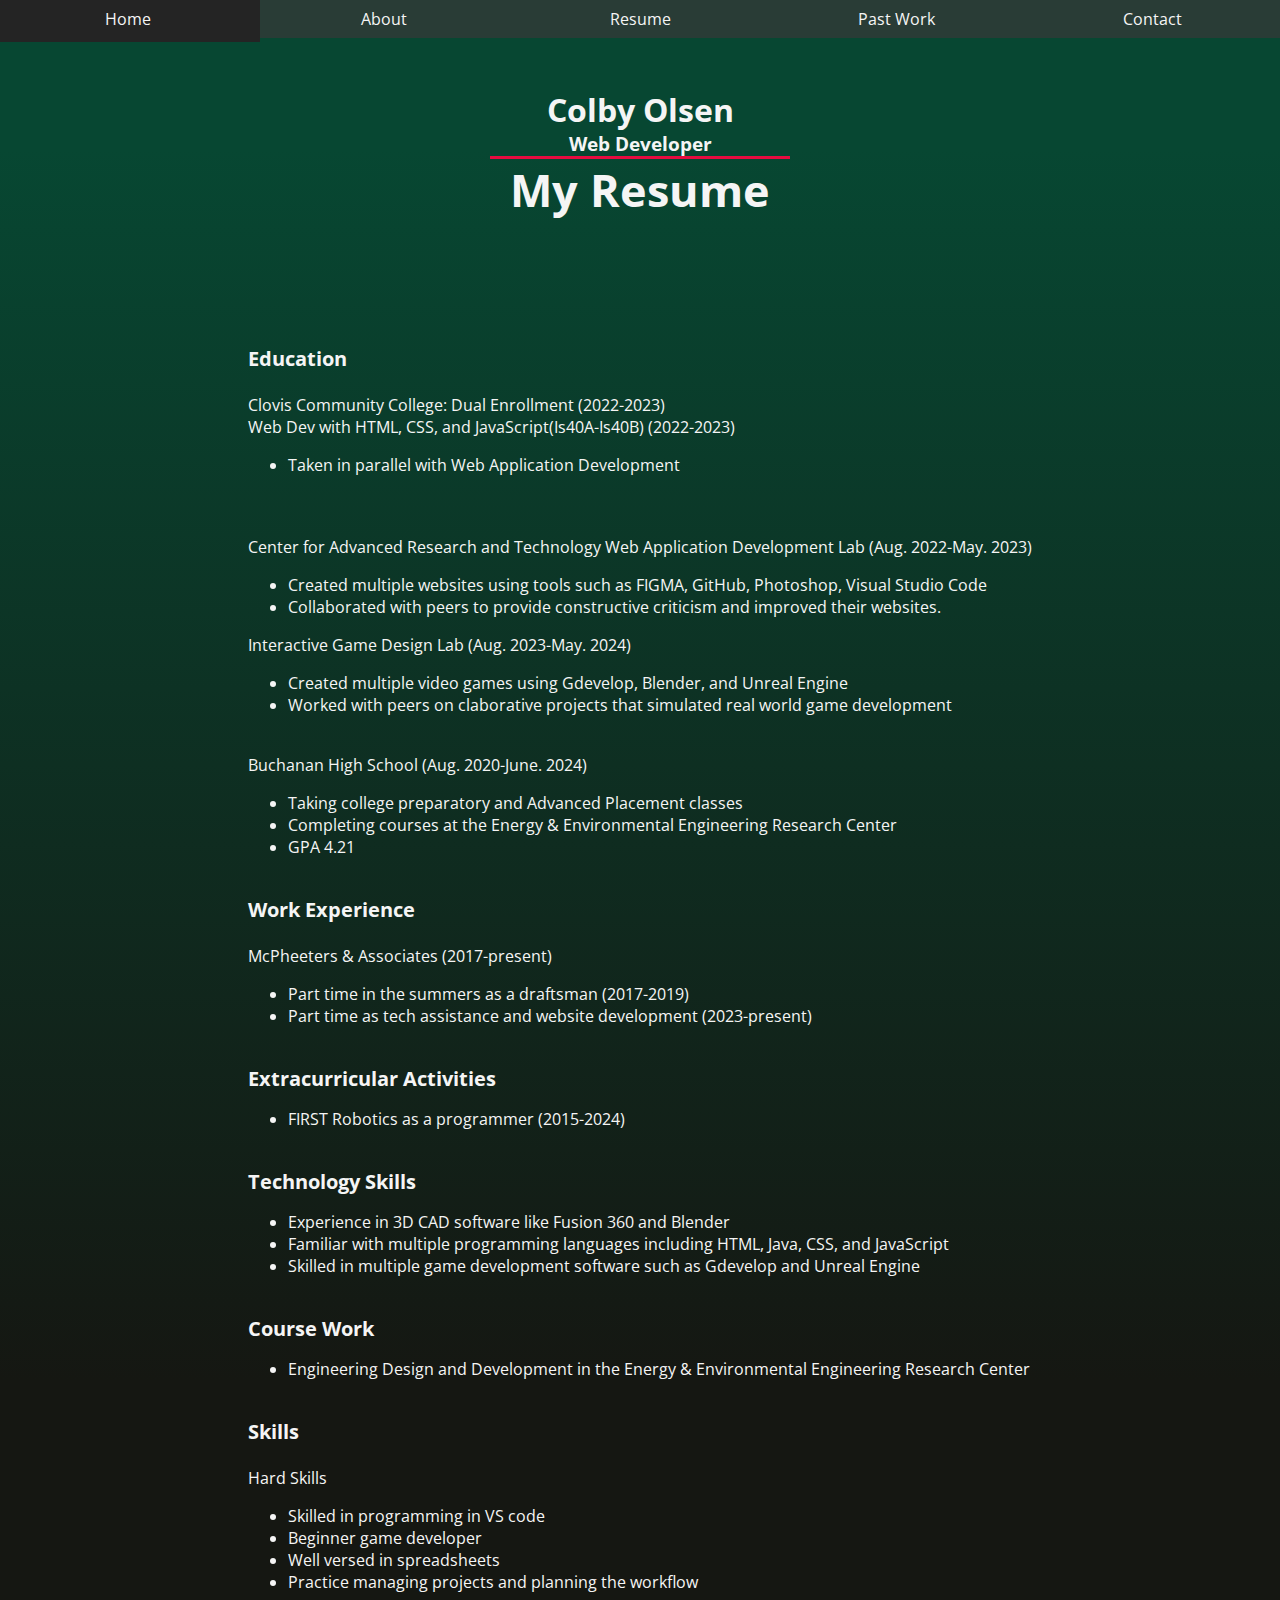
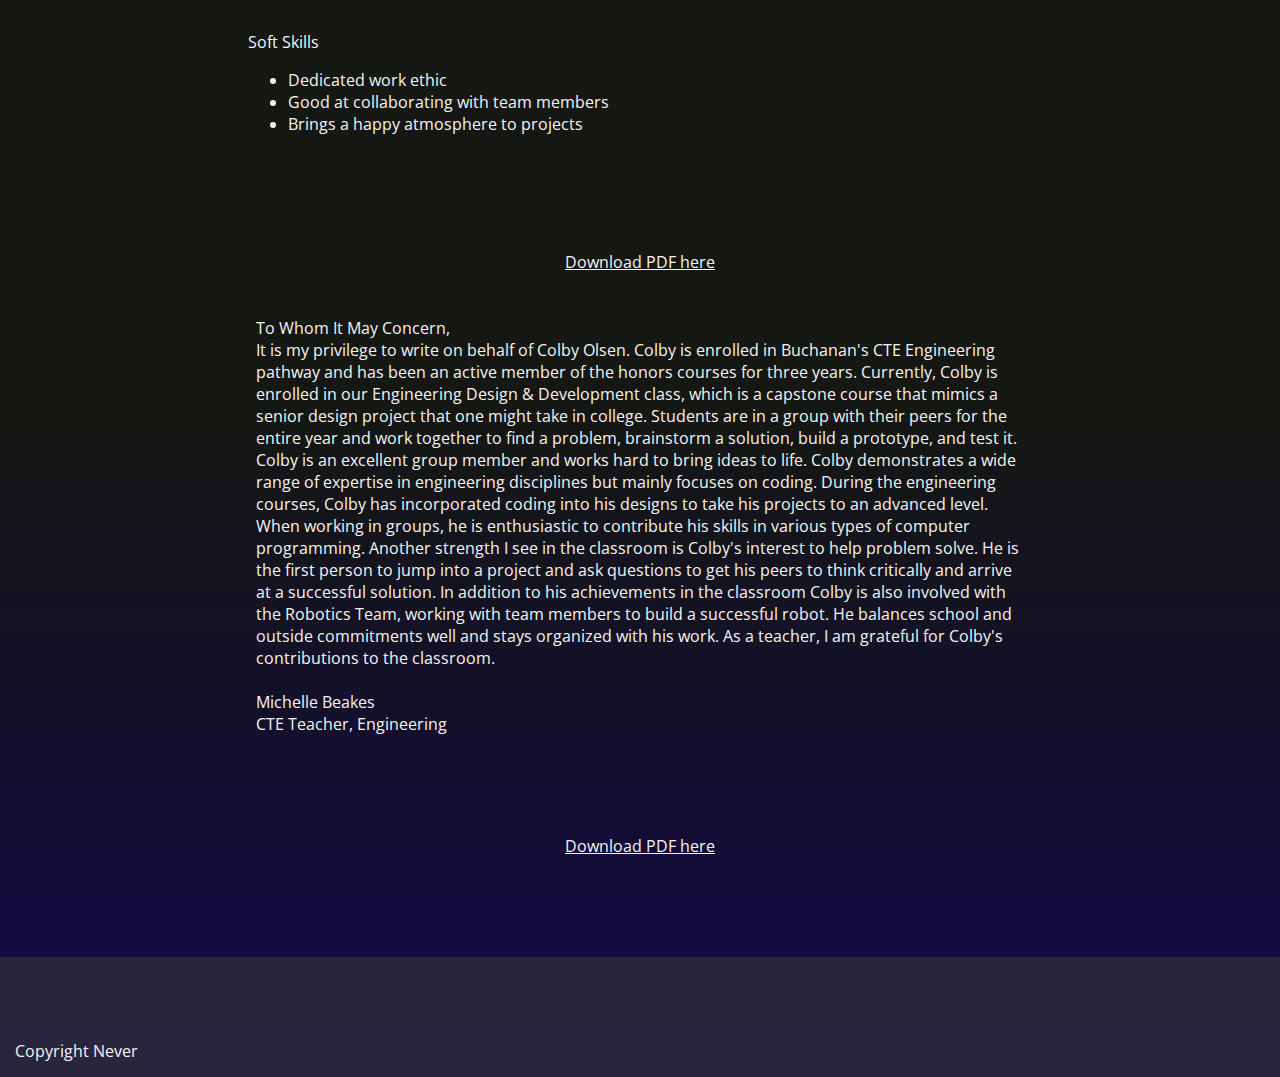
<file: Resume.html>
<!DOCTYPE html>
<html lang="en">
<head>
    <meta charset="UTF-8">
    <meta http-equiv="X-UA-Compatible" content="IE=edge">
    <meta name="viewport" content="width=device-width, initial-scale=1.0">
    <title>Welcome</title>
    <link rel="stylesheet" href="Base.css">
    <link rel="preconnect" href="https://fonts.googleapis.com">
<link rel="preconnect" href="https://fonts.gstatic.com" crossorigin>
<link href="https://fonts.googleapis.com/css2?family=Open+Sans:wght@300;400;500;600;700;800&display=swap" rel="stylesheet">
</head>
<body>
    <header>
        <div class="navBar">
            <div class="navDiv" id="navDivHome">
                <a href="Index.html" class="navLink">
                    <p class="navp">
                        Home
                    </p>
                </a>
            </div>
            <div class="navDiv" id="navDivAbout">
                <a href="About.html" class="navLink">
                    <p class="navp">
                        About
                    </p>
                </a>
            </div>
            <div class="navDiv" id="navDivp">
                <a href="Resume.html" class="navLink">
                    <p class="navp">
                        Resume
                    </p>
                </a>
            </div>
            <div class="navDiv" id="navDivPast">
                <a href="PastWork.html" class="navLink" >
                    <p class="navp">
                        Past Work
                    </p>
                </a>
                <div class="dropDiv">
                    <a href="PastSites.html" class="navLink" >
                        <p class="navp">
                            Past Sites
                        </p>
                    </a>
                    <a href="PastRobotics.html" class="navLink" >
                        <p class="navp">
                            Past Robotics
                        </p>
                    </a>
                    <a href="PastWriting.html" class="navLink" >
                        <p class="navp">
                            Past Writing
                        </p>
                    </a>
                </div>
            </div>
            <div class="navDiv" id="navDivContact">
                <a href="Contact.html" class="navLink">
                    <p class="navp">
                        Contact
                    </p>
                </a>
            </div>
        </div>
        <div class="headtitle">
            <section class="nameAndTitle">
                <h1 class="name">Colby Olsen</h1>
                <h3 class="title">Web Developer</h3>
            </section>
            <h2 class="pageName">
                My Resume
            </h2>
        </div>
    </header>
    <main>
        <section class="midParagraphResume">
            <em>Education </em>    
            <br>Clovis Community College: Dual Enrollment (2022-2023)
            <br>Web Dev with HTML, CSS, and JavaScript(Is40A-Is40B) (2022-2023)
            <ul>
                <li>Taken in parallel with Web Application Development</li>
            </ul>


            <br><br>Center for Advanced Research and Technology
            Web Application Development Lab (Aug. 2022-May. 2023)
            <ul>
                <li>Created multiple websites using tools such as FIGMA, GitHub, Photoshop, Visual Studio Code</li>
                <li>Collaborated with peers to provide constructive criticism and improved their websites.</li>
            </ul>
            Interactive Game Design Lab (Aug. 2023-May. 2024)
            <ul>
                <li>Created multiple video games using Gdevelop, Blender, and Unreal Engine</li>
                <li>Worked with peers on claborative projects that simulated real world game development</li>
            </ul>



            <br>Buchanan High School (Aug. 2020-June. 2024)
            <ul>
                <li>Taking college preparatory and Advanced Placement classes</li>
                <li>Completing courses at the Energy & Environmental Engineering Research Center</li>
                <li>GPA 4.21</li>
            </ul>




            <br><em>Work Experience </em>
            <br>McPheeters & Associates (2017-present)
            <ul>
                <li>Part time in the summers as a draftsman (2017-2019)</li>
                <li>Part time as tech assistance and website development (2023-present)</li>
            </ul>

            <br><em>Extracurricular Activities</em>
            <ul>
                <li>FIRST Robotics as a programmer (2015-2024)</li>
            </ul>


            <br><em>Technology Skills</em>
            <ul>
                <li>Experience in 3D CAD software like Fusion 360 and Blender</li>
                <li>Familiar with multiple programming languages including HTML, Java, CSS, and JavaScript</li>
                <li>Skilled in multiple game development software such as Gdevelop and Unreal Engine</li>
            </ul>



            <br><em>Course Work</em>
            <ul>
                <li>Engineering Design and Development in the Energy & Environmental Engineering Research Center</li>
            </ul>


            <br><em>Skills</em>
            <br> Hard Skills
            <ul>
                <li>Skilled in programming in VS code</li>
                <li>Beginner game developer</li>
                <li>Well versed in spreadsheets</li>
                <li>Practice managing projects and planning the workflow</li>
            </ul>



            <br>Soft Skills
            <ul>
                <li>Dedicated work ethic</li>
                <li>Good at collaborating with team members</li>
                <li>Brings a happy atmosphere to projects</li>
            </ul>
        </section>
        <a href="colby olsen - Resume.pdf" class="resDownload">Download PDF here</a>
        <br>
        <br>
        <section class="midParagraph">
            <p class="midParagraphP">
                To Whom It May Concern,
                <br>
                It is my privilege to write on behalf of Colby Olsen. Colby is enrolled in Buchanan's CTE
                Engineering pathway and has been an active member of the honors courses for three years.
                Currently, Colby is enrolled in our Engineering Design & Development class, which is a capstone
                course that mimics a senior design project that one might take in college. Students are in a group
                with their peers for the entire year and work together to find a problem, brainstorm a solution, build
                a prototype, and test it. Colby is an excellent group member and works hard to bring ideas to life.
                Colby demonstrates a wide range of expertise in engineering disciplines but mainly focuses
                on coding. During the engineering courses, Colby has incorporated coding into his designs to take
                his projects to an advanced level. When working in groups, he is enthusiastic to contribute his skills
                in various types of computer programming. Another strength I see in the classroom is Colby's
                interest to help problem solve. He is the first person to jump into a project and ask questions to get
                his peers to think critically and arrive at a successful solution.
                In addition to his achievements in the classroom Colby is also involved with the Robotics
                Team, working with team members to build a successful robot. He balances school and outside
                commitments well and stays organized with his work. As a teacher, I am grateful for Colby's
                contributions to the classroom.
                <br>
                <br>
                Michelle Beakes 
                <br>
                CTE Teacher, Engineering
            </p>
        </section>
        <a href="ColbyOlsenCART.pdf" class="resDownload">Download PDF here</a>
    </main>
    <footer>
        <p class="copyright">Copyright Never</p>
    </footer>
 
</body>
</html>
</file>
<file: Base.css>
*{
    font-family: 'Open Sans', sans-serif;
    box-sizing: border-box;
}

body{
    /* background-color: #151712; */
    background: rgb(7,71,50);
    background-color: rgba(7,71,50,1);
    background: linear-gradient(180deg, rgba(7,71,50,1) 5%, rgba(21,23,18,1) 46%, rgba(21,23,18,1) 67%, rgba(17,5,84,1) 93%);
    color: whitesmoke;
    background-repeat: no-repeat;
    background-size:100% max(3000px, 100%);
    min-height: 100vh;
    display: flex;
    flex-direction: column;
    justify-content: flex-start;
    margin: 0;
    overflow-x: hidden;
}

p{
    margin: 0;
}

a{
    color: whitesmoke;
    text-decoration: none;
}

h1,
h2,
h3,
h4,
h5{
    margin: 0;
}

header{
    margin-bottom: 125px;
}

footer{
    margin-top: auto;
    height: 120px;
    padding: 15px;
    background-color: rgba(56, 56, 56,0.6);
    display: flex;
    flex-direction: column;
    justify-content: flex-end;
    align-items: flex-start;
    justify-self: end;
}

.navBar{
    display: flex;
    justify-content: space-around;
    align-items: flex-start;
    background-color: rgba(56, 56, 56,0.7);
    height: 37.600px;
}

.dropDiv{
    background-color: rgba(56, 56, 56,0.7);
    width: 100%;
}

.navDiv{
    width: 20%;
    display: flex;
    align-items: center;
    justify-content: center;
    flex-direction: column;
}

.navLink{
    display: flex;
    align-items: center;
    flex-direction: column; 
    padding-top: 8px;
    padding-bottom: 8px;
    width: 100%;
    /* transition: all 0.01s; */
}

.dropDiv{
    display: none;
}

.navLink:hover{
    box-sizing: content-box;
    padding-bottom: 12px;
    padding-top: 12px;
    margin: -4px;
    width: calc(100% + 8px);
    /* font-size: 30px; */
    background-color: #242424;
    position: relative;
    z-index: 2;
}

.navDiv:hover>.dropDiv{
    display:inline-block;
    position: relative;
    z-index: 1;
}

.headtitle{
    margin-top: 50px;
    display: flex;
    align-items: center;
    flex-direction: column;
}

main{
    flex-direction: column;
    align-items: center;
    display: flex;
    margin-bottom: 100px;
}

.nameAndTitle{
    width: 300px;
    border-bottom: 3px solid #E60C40;
    display: flex;
    align-items: center;
    flex-direction: column;
}
.pageLink{
    display: flex;
    align-items: center;
    flex-direction: column;
    width: fit-content;
    padding: 0px 40px;
    margin: 10px 10px;
    margin-bottom: 35px;
    border-radius: 5px;
	box-shadow: 0 0 50px 1px rgba(0, 0, 0, 0.3);
    transition: all 0.3s ease-in-out;
}

.pageLink:hover{
    background-color: rgba(7,71,50,1);
    padding: 10px 50px;
    margin: 0px 0px;
    margin-bottom: 25px;
}

.midParagraph{
    display: flex;
    align-items: center;
    flex-direction: column;
    margin-bottom: 100px;
}

.midParagraphM{
    display: flex;
    align-items: center;
    flex-direction: column;
    margin-bottom: 100px;
    margin-top: 50px;
}

.midParagraphAb{
    display: flex;
    flex-wrap: wrap;
    height: 100vh;
    width: 100%;
    justify-content: center;
    height: fit-content;
    margin-bottom: 100px;
}

.midParagraphAb>*{
    flex: none;
}

.midParagraphResume{
    display: flex;
    flex-direction: column;
    margin-bottom: 100px;
}

.midParagraphEssay{
    display: flex;
    align-items: center;
    flex-direction: column;
    margin-bottom: 100px;
}

.midParagraphPast{
    display: flex;
    align-items: center;
    flex-direction: column;
    margin-bottom: 100px;
}

.midParagraphP{
    width: 60%;
}

.midParagraphPM{
    width: 60%;
    margin-top: 50px;
}

.pageName{
    font-size: 45px;
}

em{
    font-size: 20px;
    font-style: normal;
    font-weight: 700;
}

.dividerLine{
    width: 120%;
    height: 1px;
    background-color: #E60C40;
}

.pageDiscriptor{
    font-size: 19px;
}

.mainPhoto{
    width: 100%;
    height: 55vh;
    max-height: 75vw;
    object-fit: cover;
    object-position: center;
    max-width: 90vw;
    /* clip-path: inset(10px 20px 30px 40px); */
    /* -webkit-mask-image: linear-gradient(90deg, rgba(0,0,0,0) 0%, rgba(0,0,0,1) 15%, rgba(0,0,0,1) 85%, rgba(0,0,0,0) 100%); */
}

.mainPhotoSite{
    width: 100%;
    height: 60vh;
    max-height: 75vw;
    object-fit: cover;
    object-position: center;
    max-width: 90vw;
    /* clip-path: inset(10px 20px 30px 40px); */
    /* -webkit-mask-image: linear-gradient(90deg, rgba(0,0,0,0) 0%, rgba(0,0,0,1) 15%, rgba(0,0,0,1) 85%, rgba(0,0,0,0) 100%); */
}

.mainPhotoRob{
    width: 70%;
    height: 55vh;
    max-height: 75vw;
    object-fit: cover;
    object-position: center;
    /* clip-path: inset(10px 20px 30px 40px); */
    /* -webkit-mask-image: linear-gradient(90deg, rgba(0,0,0,0) 0%, rgba(0,0,0,1) 15%, rgba(0,0,0,1) 85%, rgba(0,0,0,0) 100%); */
}



.carouselPannel>.mainPhoto{
    margin-bottom: 50px;
}

.carouselBox{
    display: flex;
    justify-content: space-around;
    align-items: center;
    position: relative;
}

.carouselArrow{
    position: absolute;
    width: 60px;
    background-color: whitesmoke;
    height: 60px;
    border-radius: 300px;
    /* margin: 50px; */
    padding: 10px;
    margin: 5px;
    transition: all 0.5s;
    z-index: 1;
}

#rightCarouselArrow{
    right: 50px;
}

#leftCarouselArrow{
    left: 50px;
}

.carouselArrow:hover{
    width: 70px;
    height: 70px;
    margin: 0px;
    /* margin: 45px; */
}

.carousel{
    width: 100%;
    -webkit-mask-image: linear-gradient(90deg, rgba(0,0,0,0) 2%, rgba(0,0,0,1) 13%, rgba(0,0,0,1) 87%, rgba(0,0,0,0) 98%);
    display: flex;
    justify-content: flex-start;
    overflow: hidden;
    /* margin: 0 -15vw; */
    /* z-index: -1; */
    position: relative;
    flex:none;
}

.carouselPannel{
    width: 70%;
    display: flex;
    align-items: center;
    flex-direction: column;
    flex:none;
    transition: all 0.5s cubic-bezier(.77,-0.01,.22,1.01);
}
.carouselPannelFirst{
    margin-left: -55%;
}

.smoothining{
    transition: all 0.5s ease;
}

.sectionHeader{
    font-size: 40px;
}

.linkedInIcon{
    width: 70px;
    background-color: #0072b1;
    padding: 7px;
    border-radius: 8px;
}

.linkedInIcon:hover{
    filter: brightness(1.05);
    padding: 5px;
}

.emailMe{
    text-decoration: underline;
}

.contactHolder{
    display: flex;
    justify-content: space-around;
    width: 75%;
    align-items: center;
}

.seeWork{
    margin-top: 10px;
    margin-bottom: 90px;
    font-size: 20px;
    text-decoration: underline;
}

.resDownload{
    text-decoration: underline;
}

.downloadSpacer{
    width: 100%;
    display: flex;
}

.Portrait{
    width: 382.075px;
}

.copyright{
    transform: scale(1);
    box-shadow: 0 0 0 0 rgba(0, 0, 0, 1);
}

.copyright:hover{
    animation: pulse 2s infinite;
}

@keyframes pulse {
	0% {
		transform: scale(1);
		box-shadow: 0 0 0 0 rgba(0, 0, 0, 0.7);
	}

	70% {
		transform: scale(0.95);
		box-shadow: 0 0 0 10px rgba(0, 0, 0, 0);
	}

	100% {
		transform: scale(1);
		box-shadow: 0 0 0 0 rgba(0, 0, 0, 0);
	}
}

@media (max-width: 1024px) {

}

@media (max-width: 550px) {
    .midParagraphP{
        width: 90%;
    }

    .midParagraphResume{
        width: 95%;
    }

    .midParagraphPast{
        width: 90%;
    }

    .carouselArrow:hover{
        width: 60px;
        height: 60px;
    }

    .midParagraphPM {
        width: 90%;
    }
}
</file>
